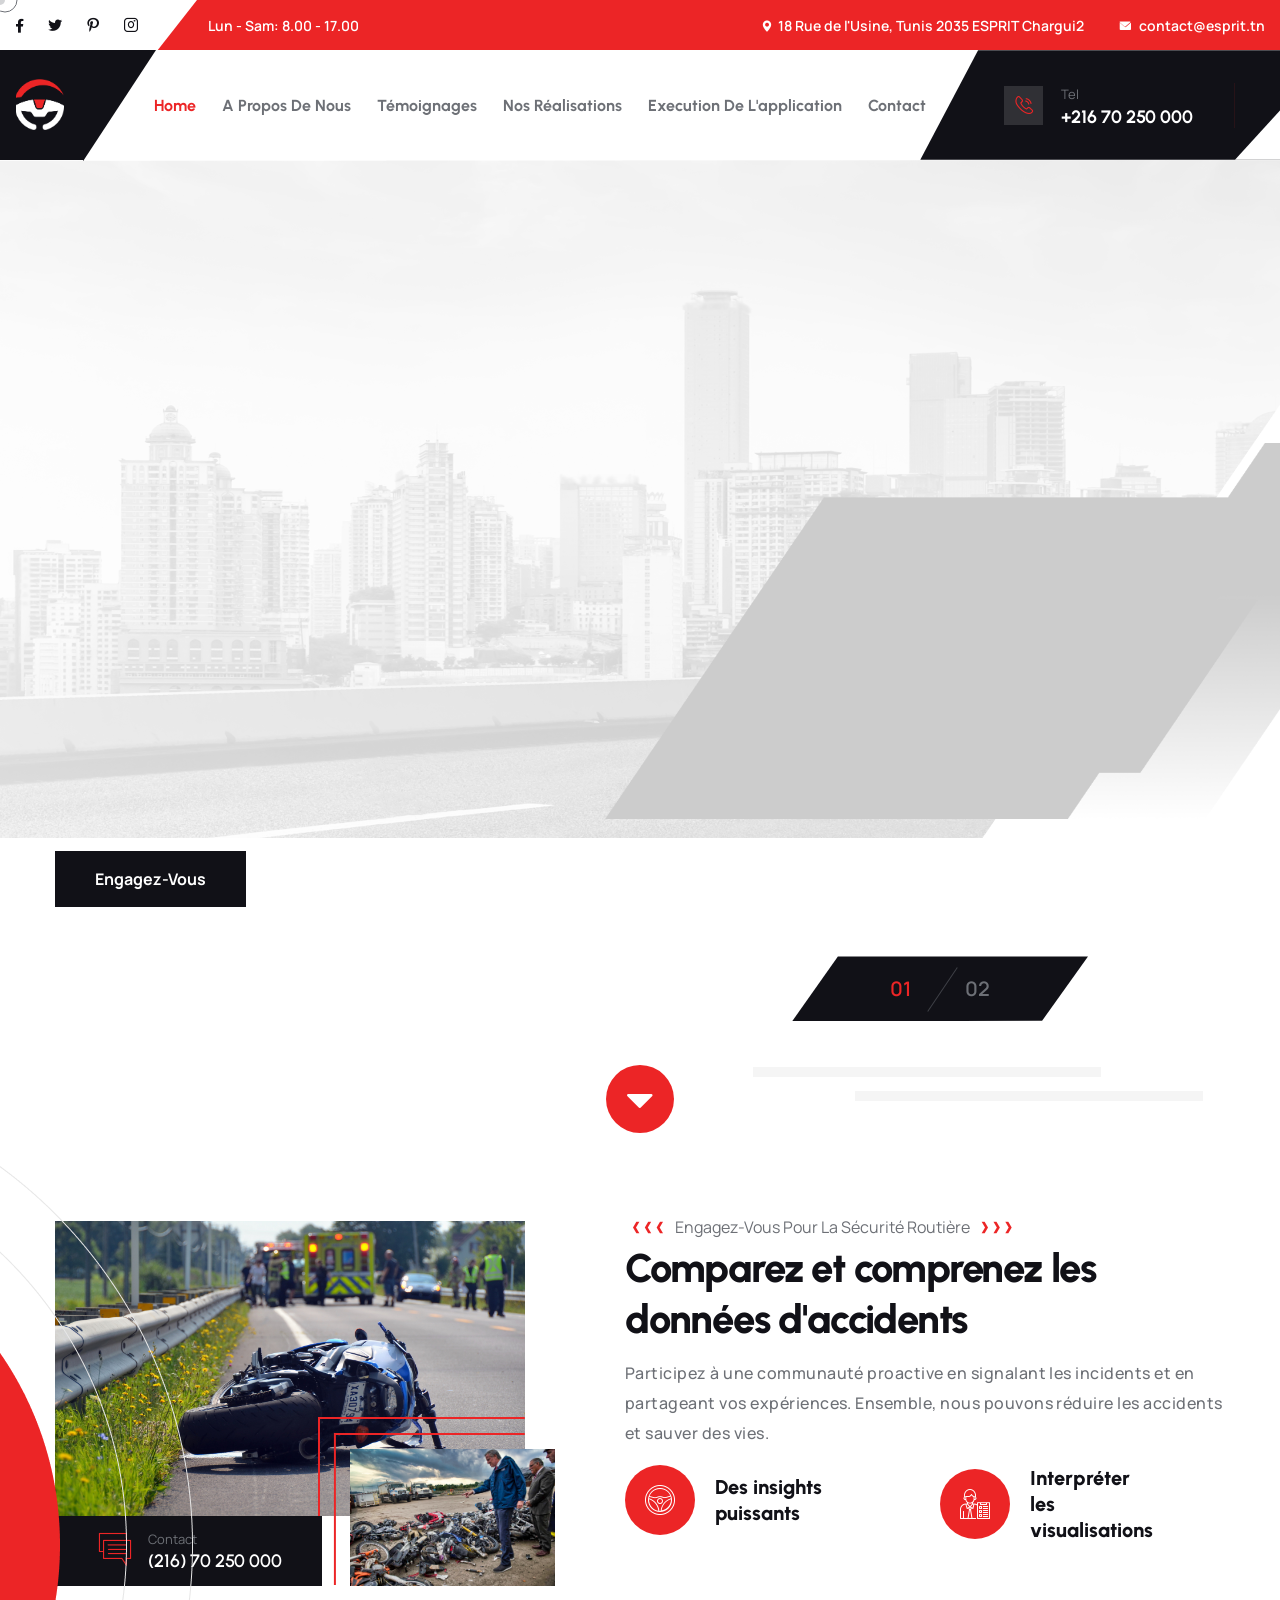
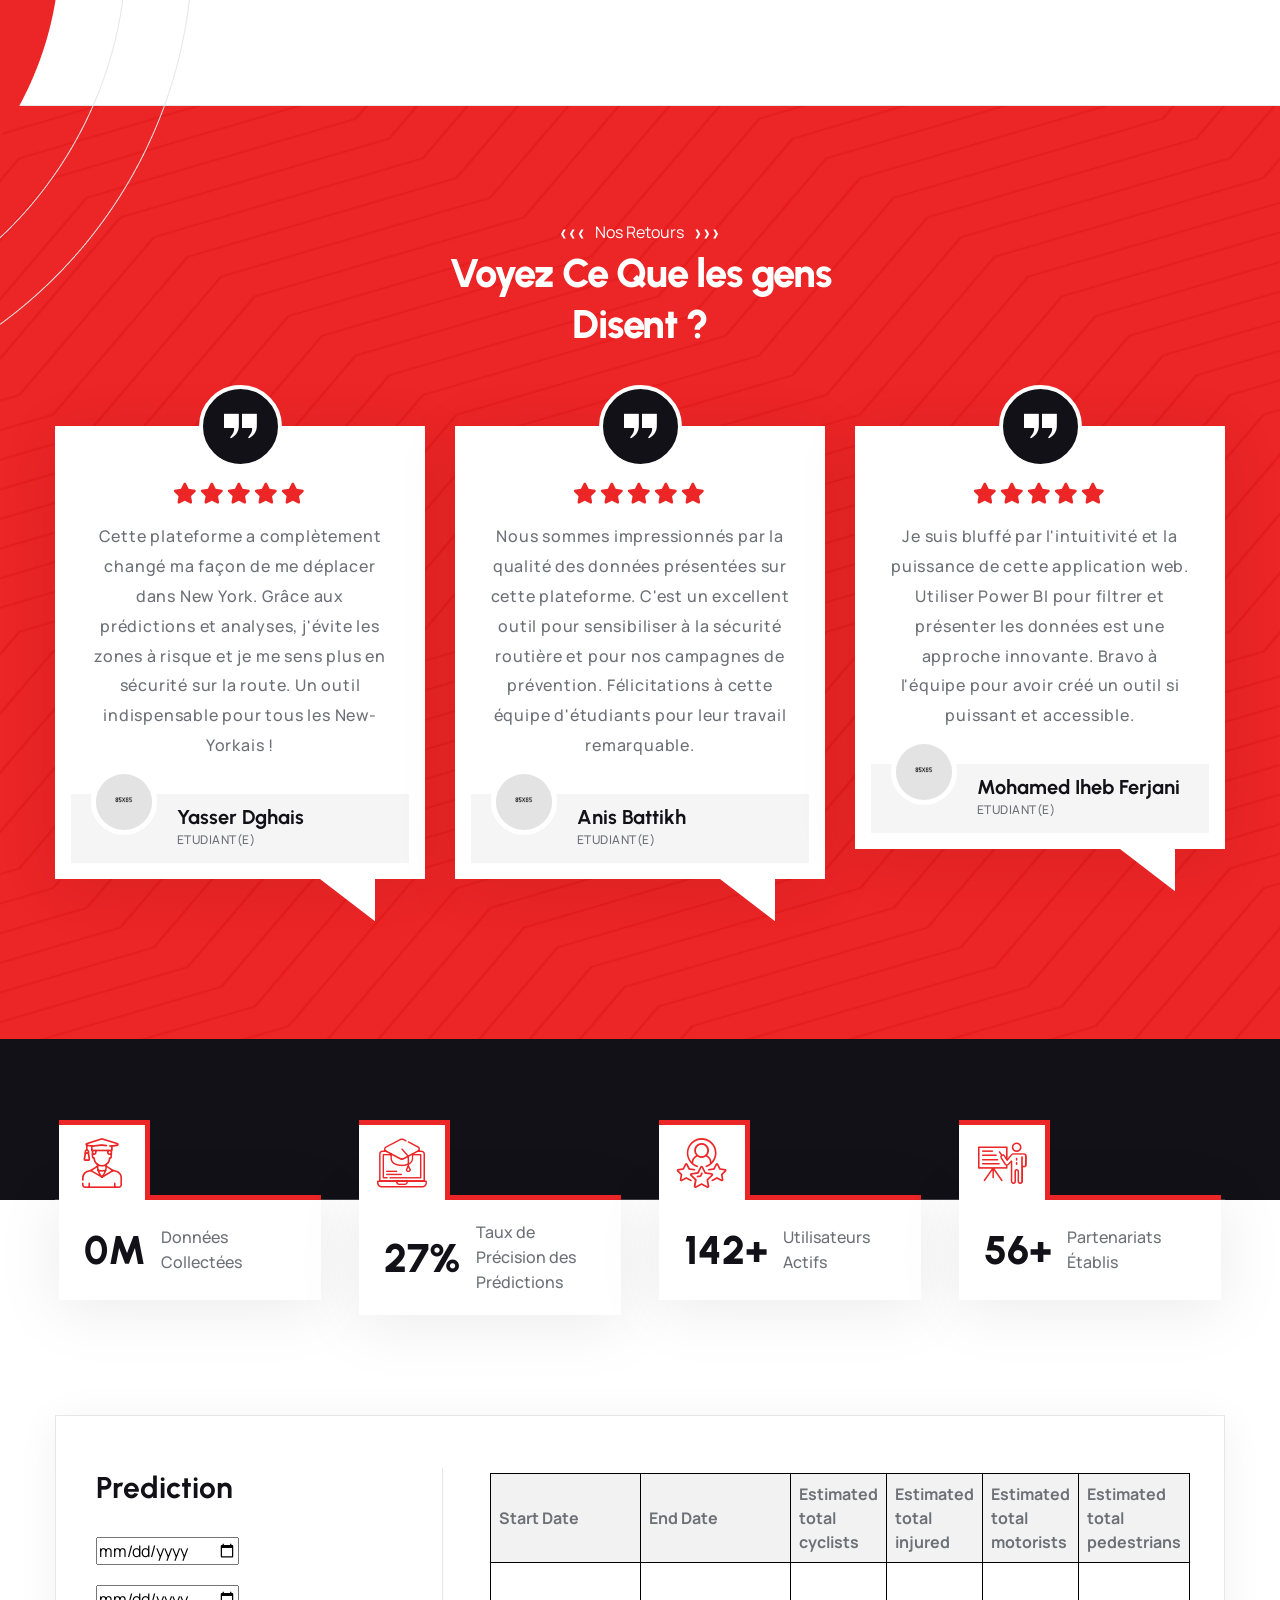
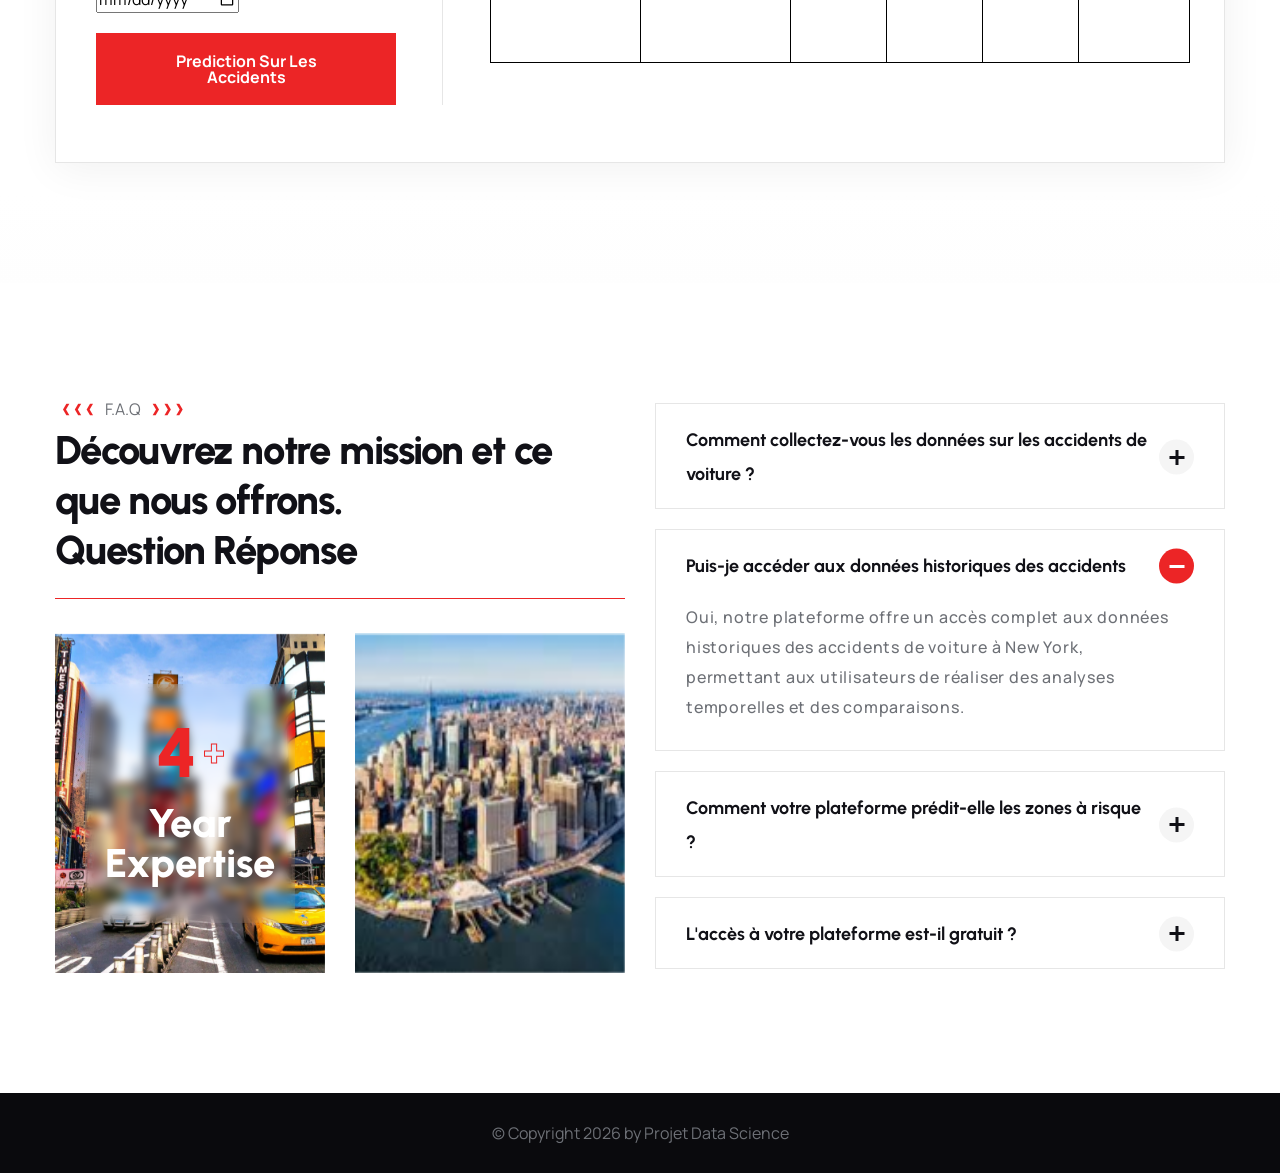
<file: index.html>
<!DOCTYPE html>
	<!-- language -->
	<html lang="zxx">

	<head>
		<style>
			table.predict {
				border-collapse: collapse;
				width: 100%;
			}
			
			th.predict, td.predict {
				border: 1px solid black;
				padding: 8px;
				text-align: left;
			}

			td.predict{
				height:100px;
				text-align:center;
			}
			
			th.predict {
				background-color: #f2f2f2;
			}

			th.date, td.date{
				min-width:150px
			}
		</style>
	    <!-- ========== Meta Tags ========== -->
	    <meta charset="UTF-8">
	    <meta http-equiv="X-UA-Compatible" content="IE=edge">
	    <meta name="viewport" content="width=device-width, initial-scale=1.0">
	    <meta name="author" content="layerdrops">
	    <meta name="description" content="Drivschol is a modern and versatile driving HTML template. It is specially designed for driving school, car driving, driving classes, training center, online school, education system, online courses, traffic school and all other education school and online driving courses business and websites.">

	    <!-- ======== Page title ============ -->
	    <title>Projet</title>

	    <!-- ========== Favicon Icon ========== -->
	    <link rel="shortcut icon" href="assets/images/favicons/apple-touch-icon.png" type="image/x-icon">
	    <link rel="apple-touch-icon" sizes="180x180" href="assets/images/favicons/apple-touch-icon.png">
	    <link rel="icon" type="image/png" sizes="32x32" href="assets/images/favicons/favicon-32x32.png">
	    <link rel="icon" type="image/png" sizes="16x16" href="assets/images/favicons/favicon-16x16.png">
	    <link rel="manifest" href="assets/images/favicons/site.webmanifest">


	    <!-- ===========  All Font ================= -->
	    <link rel="preconnect" href="https://fonts.googleapis.com">
	    <link rel="preconnect" href="https://fonts.gstatic.com" crossorigin>
	    <link href="https://fonts.googleapis.com/css2?family=Manrope:wght@300;400;500;600;700;800&family=Urbanist:wght@200;300;400;500;600;700;800;900&display=swap" rel="stylesheet">

	    <!-- ===========  All Stylesheet ================= -->
	    <!--  Bootstrap css plugins -->
	    <link rel="stylesheet" href="assets/vendors/bootstrap/css/bootstrap.min.css">
	    <!--  bootstrap-select css plugins -->
	    <link rel="stylesheet" href="assets/vendors/bootstrap-select/bootstrap-select.min.css">
	    <!--  animate css plugins -->
	    <link rel="stylesheet" href="assets/vendors/animate/animate.min.css">
	    <!--  fontawesome css plugins -->
	    <link rel="stylesheet" href="assets/vendors/fontawesome/css/all.min.css">
	    <!--  jquery-ui css plugins -->
	    <link rel="stylesheet" href="assets/vendors/jquery-ui/jquery-ui.css">
	    <!--  jarallax css plugins -->
	    <link rel="stylesheet" href="assets/vendors/jarallax/jarallax.css">
	    <!--  magnific-popup css plugins -->
	    <link rel="stylesheet" href="assets/vendors/jquery-magnific-popup/jquery.magnific-popup.css">
	    <!--  nouislider css plugins -->
	    <link rel="stylesheet" href="assets/vendors/nouislider/nouislider.min.css">
	    <!--  nouislider css plugins -->
	    <link rel="stylesheet" href="assets/vendors/nouislider/nouislider.pips.css">
	    <link rel="stylesheet" href="assets/vendors/tiny-slider/tiny-slider.css">
	    <!--  nouislider css plugins -->
	    <link rel="stylesheet" href="assets/vendors/drivschol-icons/style.css">
	    <!--  nouislider css plugins -->
	    <link rel="stylesheet" href="assets/vendors/owl-carousel/css/owl.carousel.min.css">
	    <link rel="stylesheet" href="assets/vendors/owl-carousel/css/owl.theme.default.min.css">

	    <!-- template styles -->
	    <link rel="stylesheet" href="assets/css/drivschol.css">
	</head>

	<body class="custom-cursor">

	    <!-- Custom Cursor -->
	    <div class="custom-cursor__cursor"></div>
	    <div class="custom-cursor__cursor-two"></div>

	    <!-- Preloader Start-->
	    <div class="preloader">
	        <div class="preloader__image" style="background-image: url(assets/images/loader.png);"></div>
	    </div>
	    <!-- Preloader End-->

	    <div class="page-wrapper">


	        <!-- Topbar Start-->
	        <div class="topbar-one">
	            <div class="container-fluid">
	                <div class="topbar-one__inner">
	                    <div class="topbar-one__left">
	                        <div class="topbar-one__social">
	                            <!-- social link-->
	                            <a href="https://facebook.com"><i class="fab fa-facebook-f" aria-hidden="true"></i></a>
	                            <a href="https://twitter.com"><i class="icon-twitter" aria-hidden="true"></i></a>
	                            <a href="https://pinterest.com"><i class="icon-pinterest" aria-hidden="true"></i></a>
	                            <a href="https://instagram.com"><i class="icon-Instagram" aria-hidden="true"></i></a>
	                        </div>
	                        <p class="topbar-one__text">Lun - Sam: 8.00 - 17.00</p>
	                    </div>
	                    <ul class="topbar-one__right">
	                        <li class="topbar-one__right-text"><i class="icon-map-pin" aria-hidden="true"></i><a href="https://www.google.com/maps">18 Rue de l'Usine, Tunis 2035 ESPRIT Chargui2 </a></li>
	                        <li class="topbar-one__right-text"><i class="icon-envelope" aria-hidden="true"></i><a href="mailto: contact@esprit.tn">  contact@esprit.tn</a></li>
	                    </ul>
	                </div>
	            </div>
	        </div>
	        <!-- Topbar Start-->

	        <!-- Header Start-->
	        <header class="main-header sticky-header sticky-header--normal">
	            <div class="container-fluid">
	                <div class="main-header__inner">
	                    <div class="main-header__logo">
	                        <a href="index.html">
	                            <img src="assets/images/logo2.png" alt="Drivschol HTML" width="49">
	                        </a>
	                    </div><!-- /.main-header__logo -->
	                    <nav class="main-header__nav main-menu">
	                        <ul class="main-menu__list">

	                            <li class="dropdown megamenu">
	                                <a href="index.html">Home</a>
	                                
	                            </li>
	                            <li> <a href="#about">A propos de nous</a> </li>
								<li> <a href="#testimonials">Témoignages</a> </li>
								<li> <a href="#realisations">Nos réalisations</a> </li>
								<li> <a href="#app">Execution de l'application</a> </li>
							
							<li>
								<a href="contact.html">Contact</a>
							</li>

	                            
	                            
	                          
	                           
	                        </ul>
	                    </nav><!-- /.main-header__nav -->
	                    <div class="main-header__right">
	                        <div class="info-item">
	                            <a href="tel:+8801775-338747" class="info-item__btn d-flex align-items-center">
	                                <div class="icon">
	                                    <i class="icon-Call"></i>
	                                </div>
	                                <div class="content">
	                                    <span class="content__text">Tel</span>
	                                    <h6 class="content__call">+216 70 250 000</h6>
	                                </div>
	                            </a>
	                        </div>
	                        
	                        
	                    </div><!-- /.main-header__right -->
	                    <div class="mobile-nav__btn mobile-nav__toggler">
	                        <span></span>
	                        <span></span>
	                        <span></span>
	                    </div><!-- /.mobile-nav__toggler -->
	                </div><!-- /.main-header__inner -->
	            </div><!-- /.container-fluid -->
	        </header><!-- /.main-header -->
	        <!-- Header End-->


	        <section class="main-slider-one">
	            <div class="main-slider-one__carousel drivschol-owl__carousel owl-carousel" data-owl-options='{
			"loop": true,
			"animateOut": "fadeOut",
			"animateIn": "fadeInRightBig",
			"items": 1,
			"autoplay": true,
			"autoplayTimeout": 7000,
			"smartSpeed": 1000,
			"nav": false,
			"navText": ["<span class=\"icon-left-arrow\"></span>","<span class=\"icon-right-arrow\"></span>"],
			"dots": true,
			"dotsData": true,
			"margin": 0
			}'>
	                <div class="item" data-dot="<button>01</button>">
	                    <div class="main-slider-one__item">
	                        <div class="main-slider-one__bg" style="background-image: url(assets/images/backgrounds/slider-1-1.png);"></div>
	                        <div class="main-slider-one__shape-one">
	                            <img src="assets/images/backgrounds/slider-1-shape-1.png" alt="drivschol">
	                        </div>
	                        <div class="main-slider-one__shape-two">
	                            <img src="assets/images/backgrounds/slider-1-shape-2.png" alt="drivschol">
	                        </div>
	                        <div class="main-slider-one__shape-border">
	                            <span class="main-slider-one__shape-border__one"></span>
	                            <span class="main-slider-one__shape-border__two"></span>
	                        </div>
	                        <div class="container">
	                            <div class="main-slider-one__content">
	                                <iframe title="crash" width="100%" height="541.25" src="https://app.powerbi.com/reportEmbed?reportId=4bdb5287-fd41-4c60-b586-7602a9cc52ad&autoAuth=true&ctid=4a78f2c0-297f-426d-b09f-5986924d38e7" frameborder="0" allowFullScreen="true"></iframe>
	                                <div class="main-slider-one__btn">
	                                    <a href="#app" class="drivschol-btn drivschol-btn--base"><span>Engagez-vous</span></a>
	                                </div><!-- slider-btn -->
	                            </div>
	                        </div>
	                        <div class="main-slider-one__layer">
	                            <img src="assets/images/backgrounds/slider-1-layer-1.png" alt="drivschol">
	                        </div>
	                    </div>
	                </div>
	                <div class="item" data-dot="<button>02</button>">
	                    <div class="main-slider-one__item">
	                        <div class="main-slider-one__bg" style="background-image: url(assets/images/backgrounds/slider-1-1.png);"></div>
	                        <div class="main-slider-one__shape-one">
	                            <img src="assets/images/backgrounds/slider-1-shape-1.png" alt="drivschol">
	                        </div>
	                        <div class="main-slider-one__shape-two">
	                            <img src="assets/images/backgrounds/slider-1-shape-2.png" alt="drivschol">
	                        </div>
	                        <div class="main-slider-one__shape-border">
	                            <span class="main-slider-one__shape-border__one"></span>
	                            <span class="main-slider-one__shape-border__two"></span>
	                        </div>
	                        <div class="container">
	                            <div class="main-slider-one__content">
	                                <h2 class="main-slider-one__title">
	                                    <span class="main-slider-one__title__anim">Votre outil</span>
	                                    <span class="main-slider-one__title__anim">de prédiction</span>
	                                    <span class="main-slider-one__title__anim">d'accidents</span>
	                                    <span class="main-slider-one__title__image"><img src="assets/images/backgrounds/slider-1-shape-3.png" alt="drivschol"></span>
	                                </h2><!-- slider-title -->
	                                <div class="main-slider-one__btn">
	                                    <a href="#app" class="drivschol-btn drivschol-btn--base"><span>Commencez</span></a>
	                                </div><!-- slider-btn -->
	                            </div>
	                        </div>
	                        <div class="main-slider-one__layer">
	                            <img src="assets/images/backgrounds/slider-1-layer-2.png" alt="drivschol">
	                        </div>
	                    </div>
	                </div>
	                
	            </div>
	            <a href="#services" class="main-slider-one__trigger"><span class="icon-video"></span></a>
	        </section><!-- ./main-slider-one -->

	        <section class="about-one">
	            <div class="container">
	                <div class="row">
	                    <div class="col-lg-5">
	                        <div class="about-one__item">
	                            <div class="about-one__item__left">
	                                <div class="about-one__item__left__img  wow fadeInUp" data-wow-delay="500ms">
	                                    <img src="assets/images/accident.jpg" alt>
	                                    
	                                    <div class="about-one__item__left__img__sub_img">
	                                        <img src="assets/images/accident2.jpg" alt>
	                                        <svg viewBox="0 0 208 169" fill="none" xmlns="http://www.w3.org/2000/svg">
	                                            <path d="M1 169V1H208" stroke="#EC2526" stroke-width="2" />
	                                            <path d="M17 169V17H208" stroke="#EC2526" stroke-width="2" />
	                                        </svg>
	                                    </div>
	                                </div>

	                                <div class="about-one__item__left__contact wow fadeInLeft" data-wow-delay="500ms">
	                                    <a class="about-one__item__left__contact__link" href="tel:303-555-0105">
	                                        <div class="about-one__item__left__contact__link__icon">
	                                            <i class="icon-chat2"></i>
	                                        </div>
	                                        <div class="about-one__item__left__contact__link__call">
	                                            <span class="about-one__item__left__contact__link__subtext">Contact</span>
	                                            <h6 class="about-one__item__left__contact__link__text">(216) 70 250 000</h6>
	                                        </div>
	                                    </a>
	                                </div>
	                            </div>
	                        </div>
	                    </div><!-- /.col-lg-6 -->
	                    <div id="about" class="col-lg-7 wow fadeInRight" data-wow-delay="300ms">
	                        <div class="about-one__item about-one__item__one">

	                            <div class="about-one__item__head">
	                                <div class="sec-title  text-start wow fadeInUp" data-wow-duration='300ms'>

	                                    <h6 class="sec-title__tagline">
	                                        <i class="icon-left-arrow sec-title__img"></i>
	                                        Engagez-vous pour la sécurité routière
	                                        <i class="icon-right-arrow sec-title__img"></i>
	                                    </h6><!-- /.sec-title__tagline -->

	                                    <h3 class="sec-title__title">Comparez et comprenez les données d'accidents</h3><!-- /.sec-title__title -->
	                                </div><!-- /.sec-title -->
	                                <p class="about-one__item__text  wow fadeInUp" data-wow-delay='500ms'>Participez à une communauté proactive en signalant les incidents et en partageant vos expériences. Ensemble, nous pouvons réduire les accidents et sauver des vies.</p><!-- /.about-one__item__text -->
	                            </div><!-- /.about-one__item__head -->


	                            <div class="about-one__item__elememt">
	                                <div class="row">
	                                    <div class="col-md-6">
	                                        <div class="about-one__item__elememt__single wow fadeInUp" data-wow-delay="500ms">
	                                            <div class="about-one__item__elememt__single__icon">
	                                                <div class="icon">
	                                                    <i class="icon-steering-wheel-1"></i>
	                                                </div>
	                                            </div>
	                                            <h3 class="about-one__item__elememt__single__text">Des insights puissants</h3>
	                                        </div>
	                                    </div>

	                                    <div class="col-md-6">
	                                        <div class="about-one__item__elememt__single wow fadeInUp" data-wow-delay="700ms">
	                                            <div class="about-one__item__elememt__single__icon">
	                                                <div class="icon">
	                                                    <i class="icon-Instructor"></i>
	                                                </div>
	                                            </div>
	                                            <h3 class="about-one__item__elememt__single__text">Interpréter les visualisations</h3>
	                                        </div>
	                                    </div>

	                                </div>
	                            </div>

	                            
	                        </div>
	                    </div><!-- /.col-lg-6 -->
	                </div><!-- /.row -->
	            </div><!-- /.container -->
	            <div class="about-one__element">
	                <img src="assets/images/shapes/about-cercle-1-5.png" alt>
	            </div>
	        </section><!-- /.about-one -->


			<section class="testimonials-one">
				<div class="testimonials-one__bg" style="background-image: url(assets/images/backgrounds/bg-ture.jpg);"></div>
				<div class="container" id="testimonials">
					<div class="sec-title2  text-center wow fadeInUp" data-wow-duration='300ms'>
	
						<h6 class="sec-title2__tagline">
							<img src="assets/images/shapes/shape_left2.svg" alt="Our Feedbacks" class="sec-title2__img">
							Nos Retours
							<img src="assets/images/shapes/shape_right2.svg" alt="Our Feedbacks" class="sec-title2__img">
						</h6><!-- /.sec-title__tagline -->
	
						<h3 class="sec-title2__title">Voyez Ce Que les gens
							 <br> Disent ?</h3><!-- /.sec-title__title -->
					</div><!-- /.sec-title -->
					<div class="testimonials-one__carousel drivschol-owl__carousel drivschol-owl__carousel--with-shadow drivschol-owl__carousel--basic-nav owl-carousel" data-owl-options='{
				"items": 1,
				"margin": 30,
				"loop": true,
				"smartSpeed": 700,
				"nav": true,
				"navText": ["<span class=\"fa fa-angle-left\"></span>","<span class=\"fa fa-angle-right\"></span>"],
				"dots": false,
				"autoplay": true,
				"responsive": {
					"0": {
						"items": 1
					},
					"767": {
						"items": 1,
						"margin": 30
					},
					"992": {
						"items": 3,
						"margin": 30
					}
				}
			}'>
						<div class="item">
							<div class="testimonials-card wow fadeInUp" data-wow-duration='1500ms' data-wow-delay='000ms'>
								<div class="testimonials-card__inner">
									<div class="testimonials-card__top">
										<div class="testimonials-card__top__icon">
											<i class="icon-quite"></i>
										</div><!-- /.testimonials-card__image -->
										<div class="testimonials-card__top__rating">
											<i class="fa fa-star"></i>
											<i class="fa fa-star"></i>
											<i class="fa fa-star"></i>
											<i class="fa fa-star"></i>
											<i class="fa fa-star"></i>
										</div><!-- /.testimonials-card__rating -->
										<p class="testimonials-card__top__designation">Cette plateforme a complètement changé ma façon de me déplacer dans New York. Grâce aux prédictions et analyses, j'évite les zones à risque et je me sens plus en sécurité sur la route. Un outil indispensable pour tous les New-Yorkais !</p><!-- /.testimonials-card__designation -->
									</div><!-- /.testimonials-card__top -->
									<div class="testimonials-card__author">
										<div class="testimonials-card__author__image">
											<img src="assets/images/resources/testi-1-3.jpg" alt="Savnah Nuyen">
										</div><!-- /.testimonials-card__author__image -->
										<div class="testimonials-card__author__content">
											<h5 class="testimonials-card__author__name"><a href="team.html">Yasser Dghais</a></h5><!-- /.testimonials-card__author__name -->
											<span class="testimonials-card__author__degeneration">Etudiant(e)</span><!-- /.testimonials-card__author__name -->
										</div><!-- /.testimonials-card__author__content -->
									</div><!-- /.testimonials-card__author -->
								</div><!-- /.testimonials-card__inner -->
							</div><!-- /.testimonials-card -->
						</div><!-- /.item -->
						<div class="item">
							<div class="testimonials-card wow fadeInUp" data-wow-duration='1500ms' data-wow-delay='000ms'>
								<div class="testimonials-card__inner">
									<div class="testimonials-card__top">
										<div class="testimonials-card__top__icon">
											<i class="icon-quite"></i>
										</div><!-- /.testimonials-card__image -->
										<div class="testimonials-card__top__rating">
											<i class="fa fa-star"></i>
											<i class="fa fa-star"></i>
											<i class="fa fa-star"></i>
											<i class="fa fa-star"></i>
											<i class="fa fa-star"></i>
										</div><!-- /.testimonials-card__rating -->
										<p class="testimonials-card__top__designation">Nous sommes impressionnés par la qualité des données présentées sur cette plateforme. C'est un excellent outil pour sensibiliser à la sécurité routière et pour nos campagnes de prévention. Félicitations à cette équipe d'étudiants pour leur travail remarquable.</p><!-- /.testimonials-card__designation -->
									</div><!-- /.testimonials-card__top -->
									<div class="testimonials-card__author">
										<div class="testimonials-card__author__image">
											<img src="assets/images/resources/testi-1-2.jpg" alt="Kathryn Murphy">
										</div><!-- /.testimonials-card__author__image -->
										<div class="testimonials-card__author__content">
											<h5 class="testimonials-card__author__name"><a href="team.html">Anis Battikh</a></h5><!-- /.testimonials-card__author__name -->
											<span class="testimonials-card__author__degeneration">Etudiant(e)</span><!-- /.testimonials-card__author__name -->
										</div><!-- /.testimonials-card__author__content -->
									</div><!-- /.testimonials-card__author -->
								</div><!-- /.testimonials-card__inner -->
							</div><!-- /.testimonials-card -->
						</div><!-- /.item -->
						<div class="item">
							<div class="testimonials-card wow fadeInUp" data-wow-duration='1500ms' data-wow-delay='000ms'>
								<div class="testimonials-card__inner">
									<div class="testimonials-card__top">
										<div class="testimonials-card__top__icon">
											<i class="icon-quite"></i>
										</div><!-- /.testimonials-card__image -->
										<div class="testimonials-card__top__rating">
											<i class="fa fa-star"></i>
											<i class="fa fa-star"></i>
											<i class="fa fa-star"></i>
											<i class="fa fa-star"></i>
											<i class="fa fa-star"></i>
										</div><!-- /.testimonials-card__rating -->
										<p class="testimonials-card__top__designation">Je suis bluffé par l'intuitivité et la puissance de cette application web. Utiliser Power BI pour filtrer et présenter les données est une approche innovante. Bravo à l'équipe pour avoir créé un outil si puissant et accessible.</p><!-- /.testimonials-card__designation -->
									</div><!-- /.testimonials-card__top -->
									<div class="testimonials-card__author">
										<div class="testimonials-card__author__image">
											<img src="assets/images/resources/testi-1-1.jpg" alt="Theresa Webb">
										</div><!-- /.testimonials-card__author__image -->
										<div class="testimonials-card__author__content">
											<h5 class="testimonials-card__author__name"><a href="team.html">Mohamed Iheb Ferjani</a></h5><!-- /.testimonials-card__author__name -->
											<span class="testimonials-card__author__degeneration">Etudiant(e)</span><!-- /.testimonials-card__author__name -->
										</div><!-- /.testimonials-card__author__content -->
									</div><!-- /.testimonials-card__author -->
								</div><!-- /.testimonials-card__inner -->
							</div><!-- /.testimonials-card -->
						</div><!-- /.item -->
						<div class="item">
							<div class="testimonials-card wow fadeInUp" data-wow-duration='1500ms' data-wow-delay='000ms'>
								<div class="testimonials-card__inner">
									<div class="testimonials-card__top">
										<div class="testimonials-card__top__icon">
											<i class="icon-quite"></i>
										</div><!-- /.testimonials-card__image -->
										<div class="testimonials-card__top__rating">
											<i class="fa fa-star"></i>
											<i class="fa fa-star"></i>
											<i class="fa fa-star"></i>
											<i class="fa fa-star"></i>
											<i class="fa fa-star"></i>
										</div><!-- /.testimonials-card__rating -->
										<p class="testimonials-card__top__designation">Savoir que je peux consulter les zones les plus sûres pour conduire mes enfants à l'école me donne une tranquillité d'esprit incroyable. Cette plateforme n'est pas juste un projet d'étudiants; c'est une contribution significative à la communauté.</p><!-- /.testimonials-card__designation -->
									</div><!-- /.testimonials-card__top -->
									<div class="testimonials-card__author">
										<div class="testimonials-card__author__image">
											<img src="assets/images/resources/testi-1-3.jpg" alt="Savnah Nuyen">
										</div><!-- /.testimonials-card__author__image -->
										<div class="testimonials-card__author__content">
											<h5 class="testimonials-card__author__name"><a href="team.html">Wiem Rekik</a></h5><!-- /.testimonials-card__author__name -->
											<span class="testimonials-card__author__degeneration">Etudiant(e)</span><!-- /.testimonials-card__author__name -->
										</div><!-- /.testimonials-card__author__content -->
									</div><!-- /.testimonials-card__author -->
								</div><!-- /.testimonials-card__inner -->
							</div><!-- /.testimonials-card -->
						</div><!-- /.item -->
						
						<div class="item">
							<div class="testimonials-card wow fadeInUp" data-wow-duration='1500ms' data-wow-delay='000ms'>
								<div class="testimonials-card__inner">
									<div class="testimonials-card__top">
										<div class="testimonials-card__top__icon">
											<i class="icon-quite"></i>
										</div><!-- /.testimonials-card__image -->
										<div class="testimonials-card__top__rating">
											<i class="fa fa-star"></i>
											<i class="fa fa-star"></i>
											<i class="fa fa-star"></i>
											<i class="fa fa-star"></i>
											<i class="fa fa-star"></i>
										</div><!-- /.testimonials-card__rating -->
										<p class="testimonials-card__top__designation">Les visualisations et les filtres personnalisés offrent une perspective unique sur les dynamiques des accidents de voiture à New York. </p><!-- /.testimonials-card__designation -->
									</div><!-- /.testimonials-card__top -->
									<div class="testimonials-card__author">
										<div class="testimonials-card__author__image">
											<img src="assets/images/resources/testi-1-1.jpg" alt="Theresa Webb">
										</div><!-- /.testimonials-card__author__image -->
										<div class="testimonials-card__author__content">
											<h5 class="testimonials-card__author__name"><a href="team.html">Nouha Achour</a></h5><!-- /.testimonials-card__author__name -->
											<span class="testimonials-card__author__degeneration">Etudiant(e)</span><!-- /.testimonials-card__author__name -->
										</div><!-- /.testimonials-card__author__content -->
									</div><!-- /.testimonials-card__author -->
								</div><!-- /.testimonials-card__inner -->
							</div><!-- /.testimonials-card -->
						</div><!-- /.item -->
					</div><!-- /.testimonials-one__carousel -->
	
				</div><!-- /.container -->
			</section><!-- /.testimonials-one -->







	        

	        <div class="cta-three">
	           
	            <div class="container">
	                <div class="row">
	                    <div class="col-12">
	                        <div class="client-carousel ">
	                            <div class="container">
	                                
	                            </div><!-- /.container -->
	                        </div><!-- /.client-carousel -->
	                    </div><!-- /.col-12 -->
	                </div><!-- /.row -->
	                

	            </div><!-- /.container -->
	        </div><!-- /.cta-three -->

	        <section class="testimonials-two">
	            <div class="funfact" id="realisations">
	                <div class="container">
	                    <div class="row">
	                        <div class="col-lg-3 col-md-6 col-sm-6">
	                            <div class="funfact__item count-box  wow fadeInUp" data-wow-delay='500ms'>
	                                <div class="funfact__item__icon">
	                                    <i class="funfact__item__icon__item icon-Student"></i>
	                                </div><!-- /.funfact__item__icon -->
	                                <div class="funfact__item__content">
	                                    <h3 class="funfact__item__content__number funfact-one__count">
	                                        <span class="count-text" data-stop="1.2" data-speed="1500"></span>
	                                        <span>M</span>
	                                    </h3><!-- /.funfact__item__content__number -->
	                                    <p class="funfact__item__content__text">
											Données  <br> Collectées</p><!-- /.funfact__item__content__text -->
	                                </div><!-- /.funfact__item__content -->
	                            </div><!-- /.funfact__item -->
	                        </div><!-- /.col-md-3 col-sm-6 -->

	                        <div class="col-lg-3 col-md-6 col-sm-6">
	                            <div class="funfact__item count-box  wow fadeInUp" data-wow-delay='700ms'>
	                                <div class="funfact__item__icon">
	                                    <i class="funfact__item__icon__item icon-online-learning"></i>
	                                </div><!-- /.funfact__item__icon -->
	                                <div class="funfact__item__content">
	                                    <h3 class="funfact__item__content__number funfact-one__count">
	                                        <span class="count-text" data-stop="95.4" data-speed="1500"></span>
	                                        <span>%</span>
	                                    </h3><!-- /.funfact__item__content__number -->
	                                    <p class="funfact__item__content__text">
											Taux de Précision des Prédictions</p><!-- /.funfact__item__content__text -->
	                                </div><!-- /.funfact__item__content -->
	                            </div><!-- /.funfact__item -->
	                        </div><!-- /.col-md-3 col-sm-6 -->

	                        <div class="col-lg-3 col-md-6 col-sm-6">
	                            <div class="funfact__item count-box  wow fadeInUp" data-wow-delay='900ms'>
	                                <div class="funfact__item__icon">
	                                    <i class="funfact__item__icon__item icon-rating-1"></i>
	                                </div><!-- /.funfact__item__icon -->
	                                <div class="funfact__item__content">
	                                    <h3 class="funfact__item__content__number funfact-one__count">
	                                        <span class="count-text" data-stop="500" data-speed="1500"></span>
	                                        <span>+</span>
	                                    </h3><!-- /.funfact__item__content__number -->
	                                    <p class="funfact__item__content__text">Utilisateurs Actifs </p><!-- /.funfact__item__content__text -->
	                                </div><!-- /.funfact__item__content -->
	                            </div><!-- /.funfact__item -->
	                        </div><!-- /.col-md-3 col-sm-6 -->

	                        <div class="col-lg-3 col-md-6 col-sm-6">
	                            <div class="funfact__item count-box  wow fadeInUp" data-wow-delay='1100ms'>
	                                <div class="funfact__item__icon">
	                                    <i class="funfact__item__icon__item icon-instructor-1"></i>
	                                </div><!-- /.funfact__item__icon -->
	                                <div class="funfact__item__content">
	                                    <h3 class="funfact__item__content__number funfact-one__count">
	                                        <span class="count-text" data-stop="200" data-speed="1500"></span>
	                                        <span>+</span>
	                                    </h3><!-- /.funfact__item__content__number -->
	                                    <p class="funfact__item__content__text">Partenariats Établis</p><!-- /.funfact__item__content__text -->
	                                </div><!-- /.funfact__item__content -->
	                            </div><!-- /.funfact__item -->
	                        </div><!-- /.col-md-3 col-sm-6 -->

	                    </div><!-- /.row -->
	                </div><!-- /.container -->
	            </div><!-- /.funfact -->


				<section class="login-page">
					<div class="container" id="app">
						<div class="login-page__inner">
							<div class="row gutter-x-94">
								<div class="col-lg-4 wow fadeInUp animated" data-wow-delay="300ms">
									<div class="login-page__wrap">
										<h3 class="login-page__wrap__title">Prediction</h3>
										<!-- Update action and method -->
										<div class="login-page__form" >
											<div class="login-page__form-input-box">
												<!-- Add name attribute -->
												<input type="date" name="date1" id="date1" placeholder="First Date">
											</div>
											<div class="login-page__form-input-box">
												<!-- Add name attribute -->
												<input type="date" name="date2" id="date2" placeholder="Second Date">
											</div>
											<!-- Rest of the form remains unchanged -->
											<div class="login-page__form-btn-box">
												<!-- Add name attribute to button -->
												<button class="drivschol-btn drivschol-btn--base2" onclick="predict()"><span>Prediction sur les accidents</span></button>
											</div>
										</div>
										<div class="form__border"></div>
									</div><!-- login-form -->
								</div>
				
								<div class="col-lg-8 wow fadeInUp animated" data-wow-delay="300ms">
									<table border="1" class="predict">
										<tr>
											<th class="predict date">
												Start Date
											</th>
												<th class="predict date">
													End Date
												</th>
													<th class="predict">
														Estimated total cyclists
													</th>
														<th class="predict">
															Estimated total injured
														</th>
															<th class="predict">
																Estimated total motorists
															</th>
																<th class="predict">
																	Estimated total pedestrians
																</th>
										</tr>

										<tr>
											<td class="predict date" >
												<span id="startdate"></span>
											</td>
												<td class="predict date">
													<span id="enddate"></span>
												</td>
													<td class="predict">
														<span id="estimatedtotalcyclists"></span>
													</td>
														<td class="predict">
															<span id="estimatedtotalinjured"></span>
														</td>
															<td class="predict">
																<span id="estimatedtotalmotorists"></span>
															</td>
																<td class="predict">
																	<span id="estimatedtotalpedestrians"></span>
																</td>
										</tr>
									</table>
								</div>
				
								
							</div>
						</div>
					</div>
				</section>
				<!-- Login End -->
				





	        <section class="experience-one">
	            <div class="container">
	                <div class="row">
	                    <div class="col-lg-6">
	                        <div class="experience-one__left">
	                            <div class="sec-title  text-start wow fadeInUp" data-wow-duration='300ms'>

	                                <h6 class="sec-title__tagline">
	                                    <i class="icon-left-arrow sec-title__img"></i>
	                                    F.A.Q
	                                    <i class="icon-right-arrow sec-title__img"></i>
	                                </h6><!-- /.sec-title__tagline -->

	                                <h3 class="sec-title__title">Découvrez notre mission et ce que nous offrons. <br> Question Réponse</h3><!-- /.sec-title__title -->
	                            </div><!-- /.sec-title -->
	                            <div class="experience-one__left__content  count-box">
	                                <div class="row">
	                                    <div class="col-sm-6">
	                                        <div class="experience-one__left__content__item  wow fadeInUp" data-wow-delay='500ms' style="background-image: url(assets/images/newyork.jpg);">
	                                            <div class="funfact-one__content">
	                                                <h3 class="funfact-one__count">
	                                                    <span class="count-text" data-stop="40" data-speed="2500"></span>
	                                                    <span class="funfact-one__count__pluse">+</span>
	                                                </h3>
	                                                <span class="funfact-one__content__text">Year <br>
	                                                    Expertise</span>
	                                            </div><!-- /.funfact-one__content -->
	                                        </div><!-- /.experience-one__left__content__item -->
	                                    </div><!-- /.col-sm-6 -->
	                                    <div class="col-sm-6">
	                                        <div class="experience-one__left__content__item  wow fadeInUp" data-wow-delay='700ms' style="background-image: url(assets/images/newyork2.jpg);">
	                                            
	                                        </div><!-- /.experience-one__left__content__item -->
	                                    </div><!-- /.col-sm-6 -->
	                                </div><!-- /.row -->
	                            </div><!-- /.experience-one__left__content -->
	                        </div><!-- /.experience-one__left -->
	                    </div><!-- /.col-12 -->
	                    <div class="col-lg-6">
	                        <div class="faq-page__accordion drivschol-accrodion  wow fadeInUp" data-wow-delay='500ms' data-grp-name="drivschol-accrodion">
	                            <div class="accrodion">
	                                <div class="accrodion-title">
	                                    <h4 class="accrodion-title__text">Comment collectez-vous les données sur les accidents de voiture ?<span class="accrodion-title__icon"></span></h4>
	                                </div><!-- /.accordian-title -->
	                                <div class="accrodion-content">
	                                    <div class="inner">
	                                        <p class="accrodion-content__text">Nous recueillons les données à partir de sources officielles et fiables, puis nous utilisons des scripts avancés pour nettoyer et filtrer ces informations, garantissant ainsi leur précision et leur pertinence.</p>
	                                    </div><!-- /.accordian-content -->
	                                </div>
	                            </div><!-- /.accordian-item -->

	                            <div class="accrodion active">
	                                <div class="accrodion-title">
	                                    <h4 class="accrodion-title__text">Puis-je accéder aux données historiques des accidents <span class="accrodion-title__icon"></span><!-- /.accrodion-title__icon --></h4>
	                                </div><!-- /.accordian-title -->
	                                <div class="accrodion-content">
	                                    <div class="inner">
	                                        <p class="accrodion-content__text">Oui, notre plateforme offre un accès complet aux données historiques des accidents de voiture à New York, permettant aux utilisateurs de réaliser des analyses temporelles et des comparaisons.</p>
	                                    </div><!-- /.accordian-content -->
	                                </div>
	                            </div><!-- /.accordian-item -->

	                            <div class="accrodion">
	                                <div class="accrodion-title">
	                                    <h4 class="accrodion-title__text">Comment votre plateforme prédit-elle les zones à risque ?<span class="accrodion-title__icon"></span><!-- /.accrodion-title__icon --></h4>
	                                </div><!-- /.accordian-title -->
	                                <div class="accrodion-content">
	                                    <div class="inner">
	                                        <p class="accrodion-content__text">Nous utilisons des algorithmes de machine learning pour analyser les données historiques et identifier les tendances. Ces modèles nous permettent de prédire les zones à haut risque avec une grande précision.</p>
	                                    </div><!-- /.accordian-content -->
	                                </div>
	                            </div><!-- /.accordian-item -->

	                            <div class="accrodion">
	                                <div class="accrodion-title">
	                                    <h4 class="accrodion-title__text">L'accès à votre plateforme est-il gratuit ?<span class="accrodion-title__icon"></span><!-- /.accrodion-title__icon --></h4>
	                                </div><!-- /.accordian-title -->
	                                <div class="accrodion-content">
	                                    <div class="inner">
	                                        <p class="accrodion-content__text">Oui, notre objectif est de rendre les données sur les accidents de voiture accessibles à tous. La plateforme est donc entièrement gratuite pour les utilisateurs.</p>
	                                    </div><!-- /.accordian-content -->
	                                </div>
	                            </div><!-- /.accordian-item -->

	                        </div>
	                    </div><!-- /.col-lg-6 -->
	                </div><!-- /.row -->
	            </div><!-- /.container -->
	        </section><!-- /.experience-one -->

	       

	        

	        

	        <footer class="main-footer background-black-2">

	            


	            <div class="main-footer__bottom">
	                <div class="container">
	                    <div class="main-footer__bottom__inner">
	                        <p class="main-footer__copyright"> &copy; Copyright <span class="dynamic-year"></span> by Projet Data Science</p>
	                    </div><!-- /.main-footer__inner -->
	                </div><!-- /.container -->
	            </div><!-- /.main-footer__bottom -->

	        </footer><!-- /.main-footer -->

	    </div><!-- /.page-wrapper -->



	    <div class="mobile-nav__wrapper">
	        <div class="mobile-nav__overlay mobile-nav__toggler"></div>
	        <!-- /.mobile-nav__overlay -->
	        <div class="mobile-nav__content">
	            <span class="mobile-nav__close mobile-nav__toggler"><i class="fa fa-times"></i></span>

	            <div class="logo-box">
	                <a href="index.html" aria-label="logo image"><img src="assets/images/logo-light.png" width="155" alt="logo drivschol"></a>
	            </div>
	            <!-- /.logo-box -->
	            <div class="mobile-nav__container"></div>
	            <!-- /.mobile-nav__container -->

	            <ul class="mobile-nav__contact list-unstyled">
	                <li>
	                    <i class="fa fa-envelope"></i>
	                    <a href="mailto:needhelp@drivschol.com">needhelp@drivschol.com</a>
	                </li>
	                <li>
	                    <i class="fa fa-phone-alt"></i>
	                    <a href="tel:666-888-0000">666 888 0000</a>
	                </li>
	            </ul><!-- /.mobile-nav__contact -->
	            <div class="mobile-nav__social">
	                <!-- social link-->
	                <a href="https://facebook.com"><i class="fab fa-facebook-f" aria-hidden="true"></i></a>
	                <a href="https://twitter.com"><i class="icon-twitter" aria-hidden="true"></i></a>
	                <a href="https://pinterest.com"><i class="icon-pinterest" aria-hidden="true"></i></a>
	                <a href="https://instagram.com"><i class="icon-Instagram" aria-hidden="true"></i></a>
	            </div><!-- /.mobile-nav__social -->
	        </div>
	        <!-- /.mobile-nav__content -->
	    </div>
	    <!-- /.mobile-nav__wrapper -->
	    <div class="search-popup">
	        <div class="search-popup__overlay search-toggler"></div>
	        <!-- /.search-popup__overlay -->
	        <div class="search-popup__content">
	            <form role="search" method="get" class="search-popup__form" action="#">
	                <input type="text" id="search" placeholder="Search Here...">
	                <button type="submit" aria-label="search submit" class="drivschol-btn drivschol-btn--base2">
	                    <span><i class="icon-search"></i></span>
	                </button>
	            </form>
	        </div>
	        <!-- /.search-popup__content -->
	    </div>
	    <!-- /.search-popup -->

	    <a href="#" data-target="html" class="scroll-to-target scroll-to-top">
	        <span class="scroll-to-top__text">back top</span>
	        <span class="scroll-to-top__wrapper"><span class="scroll-to-top__inner"></span></span>
	    </a>



	    <!--  ALl JS Plugins =====================
        ====================================== -->
	    <!--  jquery-3.7.0 js plugins -->
	    <script src="assets/vendors/jquery/jquery-3.7.0.min.js"></script>
	    <!--  Bootstrap js plugins -->
	    <script src="assets/vendors/bootstrap/js/bootstrap.bundle.min.js"></script>
	    <script src="assets/vendors/bootstrap-select/bootstrap-select.min.js"></script>
	    <!--  jarallax js plugins -->
	    <script src="assets/vendors/jarallax/jarallax.min.js"></script>
	    <!--  jquery-ui js plugins -->
	    <script src="assets/vendors/jquery-ui/jquery-ui.js"></script>
	    <!--  jquery-ajaxchimp js plugins -->
	    <script src="assets/vendors/jquery-ajaxchimp/jquery.ajaxchimp.min.js"></script>
	    <!--  jquery-appear js plugins -->
	    <script src="assets/vendors/jquery-appear/jquery.appear.min.js"></script>
	    <!-- jquery-circle-progress js plugins -->
	    <script src="assets/vendors/jquery-circle-progress/jquery.circle-progress.min.js"></script>
	    <!--  magnific-popup js plugins -->
	    <script src="assets/vendors/jquery-magnific-popup/jquery.magnific-popup.min.js"></script>
	    <!--  validate js plugins -->
	    <script src="assets/vendors/jquery-validate/jquery.validate.min.js"></script>
	    <!--  nouislider js plugins -->
	    <script src="assets/vendors/nouislider/nouislider.min.js"></script>
	    <!--  tiny-slider js plugins -->
	    <script src="assets/vendors/tiny-slider/tiny-slider.js"></script>
	    <!--  wnumb js plugins -->
	    <script src="assets/vendors/wnumb/wNumb.min.js"></script>
	    <!--  owl-carousel js plugins -->
	    <script src="assets/vendors/owl-carousel/js/owl.carousel.min.js"></script>
	    <!--  Bootstrap js plugins -->
	    <script src="assets/vendors/wow/wow.js"></script>
	    <!--  wow js plugins -->
	    <script src="assets/vendors/imagesloaded/imagesloaded.min.js"></script>
	    <!--  isotope js plugins -->
	    <script src="assets/vendors/isotope/isotope.js"></script>
	    <!--  countdown js plugins -->
	    <script src="assets/vendors/countdown/countdown.min.js"></script>
	    <!--  jquery-circleType js plugins -->
	    <script src="assets/vendors/jquery-circleType/jquery.circleType.js"></script>
	    <script src="assets/vendors/jquery-lettering/jquery.lettering.min.js"></script>

	    <!-- template js -->
	    <script src="assets/js/drivschol.js"></script>
		<script>
			function predict(){
				
				var date1 = document.getElementById("date1").value;
				var date2 = document.getElementById("date2").value;
				var url = "http://127.0.0.1:5000/estimate_injuries?start_date="+date1+"&end_date="+date2;
				fetch(url, {
					method: "GET",
					headers: {
					  "Content-Type": "application/json",
					},
				  })
					.then((response) => {
					  if (!response.ok) {
						throw new Error("Network response was not ok");
					  }
					  return response.json();
					})
					.then((data) => {
					  // Handle the response data
					  console.log(data);
					  document.getElementById("startdate").innerHTML = data.start_date;
					  document.getElementById("enddate").innerHTML = data.end_date;
					  document.getElementById("estimatedtotalcyclists").innerHTML = data.estimated_total_cyclists;
					  document.getElementById("estimatedtotalinjured").innerHTML = data.estimated_total_injured;
					  document.getElementById("estimatedtotalmotorists").innerHTML = data.estimated_total_motorists;
					  document.getElementById("estimatedtotalpedestrians").innerHTML = data.estimated_total_pedestrians;
					})
					.catch((error) => {
					  console.error(
						"There was a problem with the fetch operation:",
						error
					  );
					  alert("An error occurred while signing up.");
					});

				console.log(date1)
			}
		</script>
	</body>

	</html>
</file>
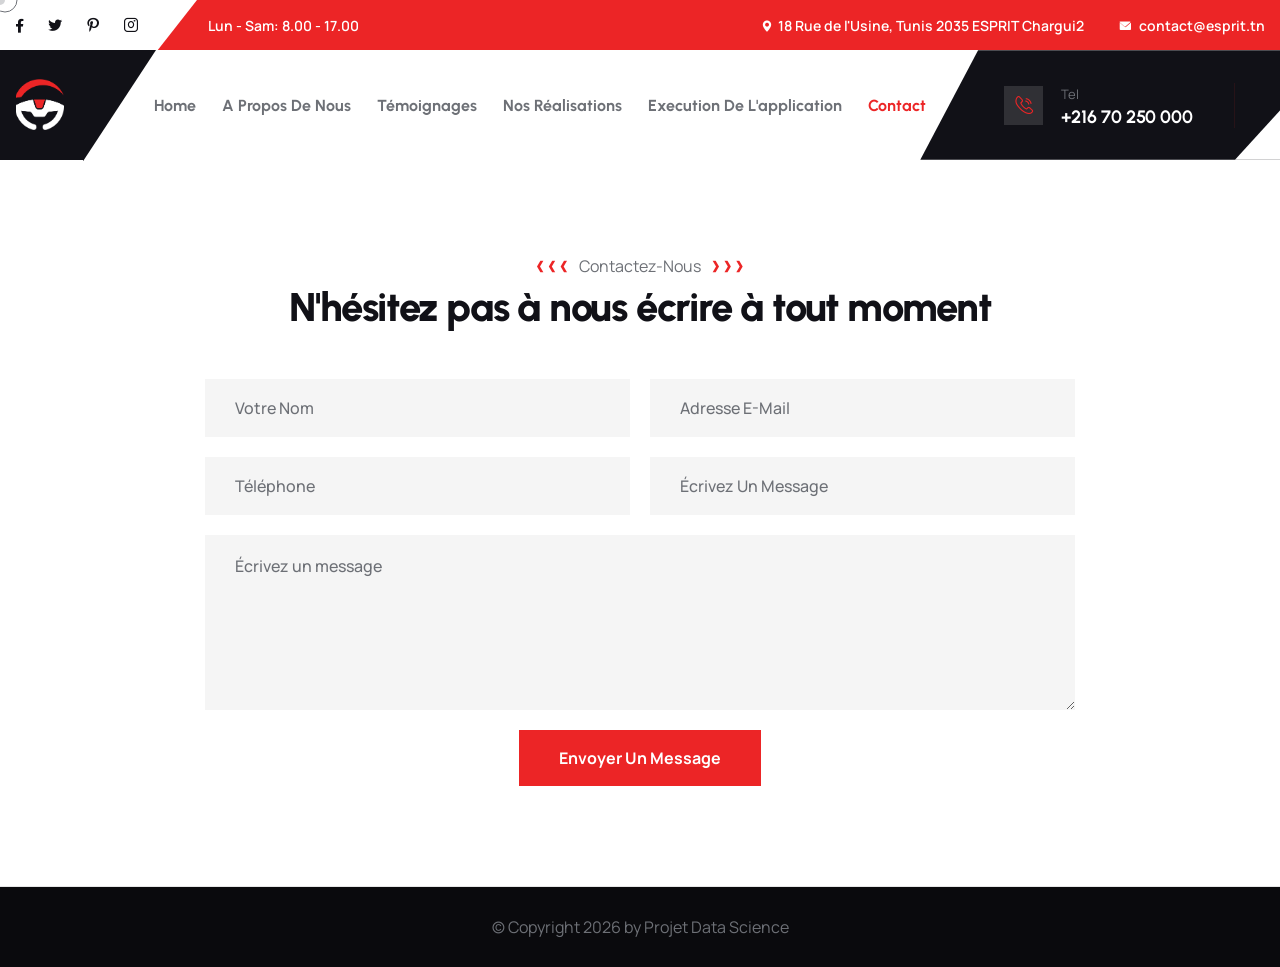
<file: contact.html>
<!DOCTYPE html>
<!-- language -->
<html lang="zxx">

<head>
    <!-- ========== Meta Tags ========== -->
    <meta charset="UTF-8">
    <meta http-equiv="X-UA-Compatible" content="IE=edge">
    <meta name="viewport" content="width=device-width, initial-scale=1.0">
    <meta name="author" content="layerdrops">
    <meta name="description" content="Drivschol is a modern and versatile driving HTML template. It is specially designed for driving school, car driving, driving classes, training center, online school, education system, online courses, traffic school and all other education school and online driving courses business and websites.">

    <!-- ======== Page title ============ -->
    <title>Contact </title>

    <!-- ========== Favicon Icon ========== -->
    <link rel="shortcut icon" href="assets/images/favicons/apple-touch-icon.png" type="image/x-icon">
    <link rel="apple-touch-icon" sizes="180x180" href="assets/images/favicons/apple-touch-icon.png">
    <link rel="icon" type="image/png" sizes="32x32" href="assets/images/favicons/favicon-32x32.png">
    <link rel="icon" type="image/png" sizes="16x16" href="assets/images/favicons/favicon-16x16.png">
    <link rel="manifest" href="assets/images/favicons/site.webmanifest">


    <!-- ===========  All Font ================= -->
    <link rel="preconnect" href="https://fonts.googleapis.com">
    <link rel="preconnect" href="https://fonts.gstatic.com" crossorigin>
    <link href="https://fonts.googleapis.com/css2?family=Manrope:wght@300;400;500;600;700;800&family=Urbanist:wght@200;300;400;500;600;700;800;900&display=swap" rel="stylesheet">

    <!-- ===========  All Stylesheet ================= -->
    <!--  Bootstrap css plugins -->
    <link rel="stylesheet" href="assets/vendors/bootstrap/css/bootstrap.min.css">
    <!--  bootstrap-select css plugins -->
    <link rel="stylesheet" href="assets/vendors/bootstrap-select/bootstrap-select.min.css">
    <!--  animate css plugins -->
    <link rel="stylesheet" href="assets/vendors/animate/animate.min.css">
    <!--  fontawesome css plugins -->
    <link rel="stylesheet" href="assets/vendors/fontawesome/css/all.min.css">
    <!--  jquery-ui css plugins -->
    <link rel="stylesheet" href="assets/vendors/jquery-ui/jquery-ui.css">
    <!--  jarallax css plugins -->
    <link rel="stylesheet" href="assets/vendors/jarallax/jarallax.css">
    <!--  magnific-popup css plugins -->
    <link rel="stylesheet" href="assets/vendors/jquery-magnific-popup/jquery.magnific-popup.css">
    <!--  nouislider css plugins -->
    <link rel="stylesheet" href="assets/vendors/nouislider/nouislider.min.css">
    <!--  nouislider css plugins -->
    <link rel="stylesheet" href="assets/vendors/nouislider/nouislider.pips.css">
    <link rel="stylesheet" href="assets/vendors/tiny-slider/tiny-slider.css">
    <!--  nouislider css plugins -->
    <link rel="stylesheet" href="assets/vendors/drivschol-icons/style.css">
    <!--  nouislider css plugins -->
    <link rel="stylesheet" href="assets/vendors/owl-carousel/css/owl.carousel.min.css">
    <link rel="stylesheet" href="assets/vendors/owl-carousel/css/owl.theme.default.min.css">

    <!-- template styles -->
    <link rel="stylesheet" href="assets/css/drivschol.css">
</head>

<body class="custom-cursor">

    <!-- Custom Cursor -->
    <div class="custom-cursor__cursor"></div>
    <div class="custom-cursor__cursor-two"></div>

    <!-- Preloader Start-->
    <div class="preloader">
        <div class="preloader__image" style="background-image: url(assets/images/loader.png);"></div>
    </div>
    <!-- Preloader End-->

    <div class="page-wrapper">

        <!-- Topbar Start-->
        <div class="topbar-one">
            <div class="container-fluid">
                <div class="topbar-one__inner">
                    <div class="topbar-one__left">
                        <div class="topbar-one__social">
                            <!-- social link-->
                            <a href="https://facebook.com"><i class="fab fa-facebook-f" aria-hidden="true"></i></a>
                            <a href="https://twitter.com"><i class="icon-twitter" aria-hidden="true"></i></a>
                            <a href="https://pinterest.com"><i class="icon-pinterest" aria-hidden="true"></i></a>
                            <a href="https://instagram.com"><i class="icon-Instagram" aria-hidden="true"></i></a>
                        </div>
                        <p class="topbar-one__text">Lun - Sam: 8.00 - 17.00</p>
                    </div>
                    <ul class="topbar-one__right">
                        <li class="topbar-one__right-text"><i class="icon-map-pin" aria-hidden="true"></i><a href="https://www.google.com/maps">18 Rue de l'Usine, Tunis 2035 ESPRIT Chargui2 </a></li>
                        <li class="topbar-one__right-text"><i class="icon-envelope" aria-hidden="true"></i><a href="mailto: contact@esprit.tn">  contact@esprit.tn</a></li>
                    </ul>
                </div>
            </div>
        </div>
        <!-- Topbar Start-->

        <!-- Header Start-->
        <header class="main-header sticky-header sticky-header--normal">
            <div class="container-fluid">
                <div class="main-header__inner">
                    <div class="main-header__logo">
                        <a href="index.html">
                            <img src="assets/images/logo2.png" alt="Drivschol HTML" width="49">
                        </a>
                    </div><!-- /.main-header__logo -->
                    <nav class="main-header__nav main-menu">
                        <ul class="main-menu__list">

                            <li class="dropdown megamenu">
                                <a href="index.html">Home</a>
                                
                            </li>
                            <li> <a href="index.html#about">A propos de nous</a> </li>
                            <li> <a href="index.html#testimonials">Témoignages</a> </li>
                            <li> <a href="index.html#realisations">Nos réalisations</a> </li>
                            <li> <a href="index.html#app">Execution de l'application</a> </li>
                        
                        <li>
                            <a href="contact.html">Contact</a>
                        </li>

                            
                            
                          
                           
                        </ul>
                    </nav><!-- /.main-header__nav -->
                    <div class="main-header__right">
                        <div class="info-item">
                            <a href="tel:+8801775-338747" class="info-item__btn d-flex align-items-center">
                                <div class="icon">
                                    <i class="icon-Call"></i>
                                </div>
                                <div class="content">
                                    <span class="content__text">Tel</span>
                                    <h6 class="content__call">+216 70 250 000</h6>
                                </div>
                            </a>
                        </div>
                        
                        
                    </div><!-- /.main-header__right -->
                    <div class="mobile-nav__btn mobile-nav__toggler">
                        <span></span>
                        <span></span>
                        <span></span>
                    </div><!-- /.mobile-nav__toggler -->
                </div><!-- /.main-header__inner -->
            </div><!-- /.container-fluid -->
        </header><!-- /.main-header -->
        <!-- Header End-->
        

        <section class="contact-one">
            <div class="container">
                <div class="contact-one__inner">
                    <div class="row">
                        <div class="col-12">
                            <div class="sec-title  text-center wow fadeInUp" data-wow-delay='300ms'>
                                <h6 class="sec-title__tagline">
                                    <i class="icon-left-arrow sec-title__img"></i>
                                    Contactez-nous
                                    <i class="icon-right-arrow sec-title__img"></i>
                                </h6><!-- /.sec-title__tagline -->
                                <h3 class="sec-title__title">N'hésitez pas à nous écrire à tout moment</h3><!-- /.sec-title__title -->
                            </div><!-- /.sec-title -->
                        </div><!-- /.col-12 -->
                    </div><!-- /.row -->
                    <form class="contact-one__form contact-form-validated form-one" action="contact.php">
                        <div class="form-one__group wow fadeInUp" data-wow-delay='300ms'>
                            <div class="contact-one__form__control">
                                <input type="text" name="name" placeholder="Votre nom">
                            </div><!-- /.form-one__control form-one__control__full -->
                            <div class="contact-one__form__control">
                                <input type="email" name="email" placeholder="Adresse e-mail">
                            </div><!-- /.form-one__control form-one__control__full -->
                            <div class="contact-one__form__control">
                                <input type="text" name="phone" placeholder="Téléphone">
                            </div><!-- /.form-one__control form-one__control__full -->
                            <div class="contact-one__form__control ">
                                <input type="text" name="massage" placeholder="Écrivez un message">
                            </div><!-- /.form-one__control form-one__control__full -->
                            <div class="contact-one__form__control form-one__control__full">
                                <textarea name="message" placeholder="Écrivez un message"></textarea><!-- /# -->
                            </div><!-- /.form-one__control -->
                            <div class="contact-one__form__control form-one__control__full text-center">
                                <button type="submit" class="drivschol-btn drivschol-btn--base2"><span>Envoyer un message</span></button>
                            </div><!-- /.form-one__control -->
                        </div><!-- /.row -->
                    </form>
                </div><!-- /.contact-one__inner -->
            </div><!-- /.container -->
        </section><!-- /.contact-one -->
        

        
        <footer class="main-footer background-black-2">

	            


            <div class="main-footer__bottom">
                <div class="container">
                    <div class="main-footer__bottom__inner">
                        <p class="main-footer__copyright"> &copy; Copyright <span class="dynamic-year"></span> by Projet Data Science</p>
                    </div><!-- /.main-footer__inner -->
                </div><!-- /.container -->
            </div><!-- /.main-footer__bottom -->

        </footer><!-- /.main-footer -->

    </div><!-- /.page-wrapper -->



    <div class="mobile-nav__wrapper">
        <div class="mobile-nav__overlay mobile-nav__toggler"></div>
        <!-- /.mobile-nav__overlay -->
        <div class="mobile-nav__content">
            <span class="mobile-nav__close mobile-nav__toggler"><i class="fa fa-times"></i></span>

            <div class="logo-box">
                <a href="index.html" aria-label="logo image"><img src="assets/images/logo-light.png" width="155" alt="logo drivschol"></a>
            </div>
            <!-- /.logo-box -->
            <div class="mobile-nav__container"></div>
            <!-- /.mobile-nav__container -->

            <ul class="mobile-nav__contact list-unstyled">
                <li>
                    <i class="fa fa-envelope"></i>
                    <a href="mailto:needhelp@drivschol.com">needhelp@drivschol.com</a>
                </li>
                <li>
                    <i class="fa fa-phone-alt"></i>
                    <a href="tel:666-888-0000">666 888 0000</a>
                </li>
            </ul><!-- /.mobile-nav__contact -->
            <div class="mobile-nav__social">
                <!-- social link-->
                <a href="https://facebook.com"><i class="fab fa-facebook-f" aria-hidden="true"></i></a>
                <a href="https://twitter.com"><i class="icon-twitter" aria-hidden="true"></i></a>
                <a href="https://pinterest.com"><i class="icon-pinterest" aria-hidden="true"></i></a>
                <a href="https://instagram.com"><i class="icon-Instagram" aria-hidden="true"></i></a>
            </div><!-- /.mobile-nav__social -->
        </div>
        <!-- /.mobile-nav__content -->
    </div>
    <!-- /.mobile-nav__wrapper -->
    <div class="search-popup">
        <div class="search-popup__overlay search-toggler"></div>
        <!-- /.search-popup__overlay -->
        <div class="search-popup__content">
            <form role="search" method="get" class="search-popup__form" action="#">
                <input type="text" id="search" placeholder="Search Here...">
                <button type="submit" aria-label="search submit" class="drivschol-btn drivschol-btn--base2">
                    <span><i class="icon-search"></i></span>
                </button>
            </form>
        </div>
        <!-- /.search-popup__content -->
    </div>
    <!-- /.search-popup -->

    <a href="#" data-target="html" class="scroll-to-target scroll-to-top">
        <span class="scroll-to-top__text">back top</span>
        <span class="scroll-to-top__wrapper"><span class="scroll-to-top__inner"></span></span>
    </a>



    <!--  ALl JS Plugins =====================
        ====================================== -->
    <!--  jquery-3.7.0 js plugins -->
    <script src="assets/vendors/jquery/jquery-3.7.0.min.js"></script>
    <!--  Bootstrap js plugins -->
    <script src="assets/vendors/bootstrap/js/bootstrap.bundle.min.js"></script>
    <script src="assets/vendors/bootstrap-select/bootstrap-select.min.js"></script>
    <!--  jarallax js plugins -->
    <script src="assets/vendors/jarallax/jarallax.min.js"></script>
    <!--  jquery-ui js plugins -->
    <script src="assets/vendors/jquery-ui/jquery-ui.js"></script>
    <!--  jquery-ajaxchimp js plugins -->
    <script src="assets/vendors/jquery-ajaxchimp/jquery.ajaxchimp.min.js"></script>
    <!--  jquery-appear js plugins -->
    <script src="assets/vendors/jquery-appear/jquery.appear.min.js"></script>
    <!-- jquery-circle-progress js plugins -->
    <script src="assets/vendors/jquery-circle-progress/jquery.circle-progress.min.js"></script>
    <!--  magnific-popup js plugins -->
    <script src="assets/vendors/jquery-magnific-popup/jquery.magnific-popup.min.js"></script>
    <!--  validate js plugins -->
    <script src="assets/vendors/jquery-validate/jquery.validate.min.js"></script>
    <!--  nouislider js plugins -->
    <script src="assets/vendors/nouislider/nouislider.min.js"></script>
    <!--  tiny-slider js plugins -->
    <script src="assets/vendors/tiny-slider/tiny-slider.js"></script>
    <!--  wnumb js plugins -->
    <script src="assets/vendors/wnumb/wNumb.min.js"></script>
    <!--  owl-carousel js plugins -->
    <script src="assets/vendors/owl-carousel/js/owl.carousel.min.js"></script>
    <!--  Bootstrap js plugins -->
    <script src="assets/vendors/wow/wow.js"></script>
    <!--  wow js plugins -->
    <script src="assets/vendors/imagesloaded/imagesloaded.min.js"></script>
    <!--  isotope js plugins -->
    <script src="assets/vendors/isotope/isotope.js"></script>
    <!--  countdown js plugins -->
    <script src="assets/vendors/countdown/countdown.min.js"></script>
    <!--  jquery-circleType js plugins -->
    <script src="assets/vendors/jquery-circleType/jquery.circleType.js"></script>
    <script src="assets/vendors/jquery-lettering/jquery.lettering.min.js"></script>

    <!-- template js -->
    <script src="assets/js/drivschol.js"></script>
</body>

</html>
</file>
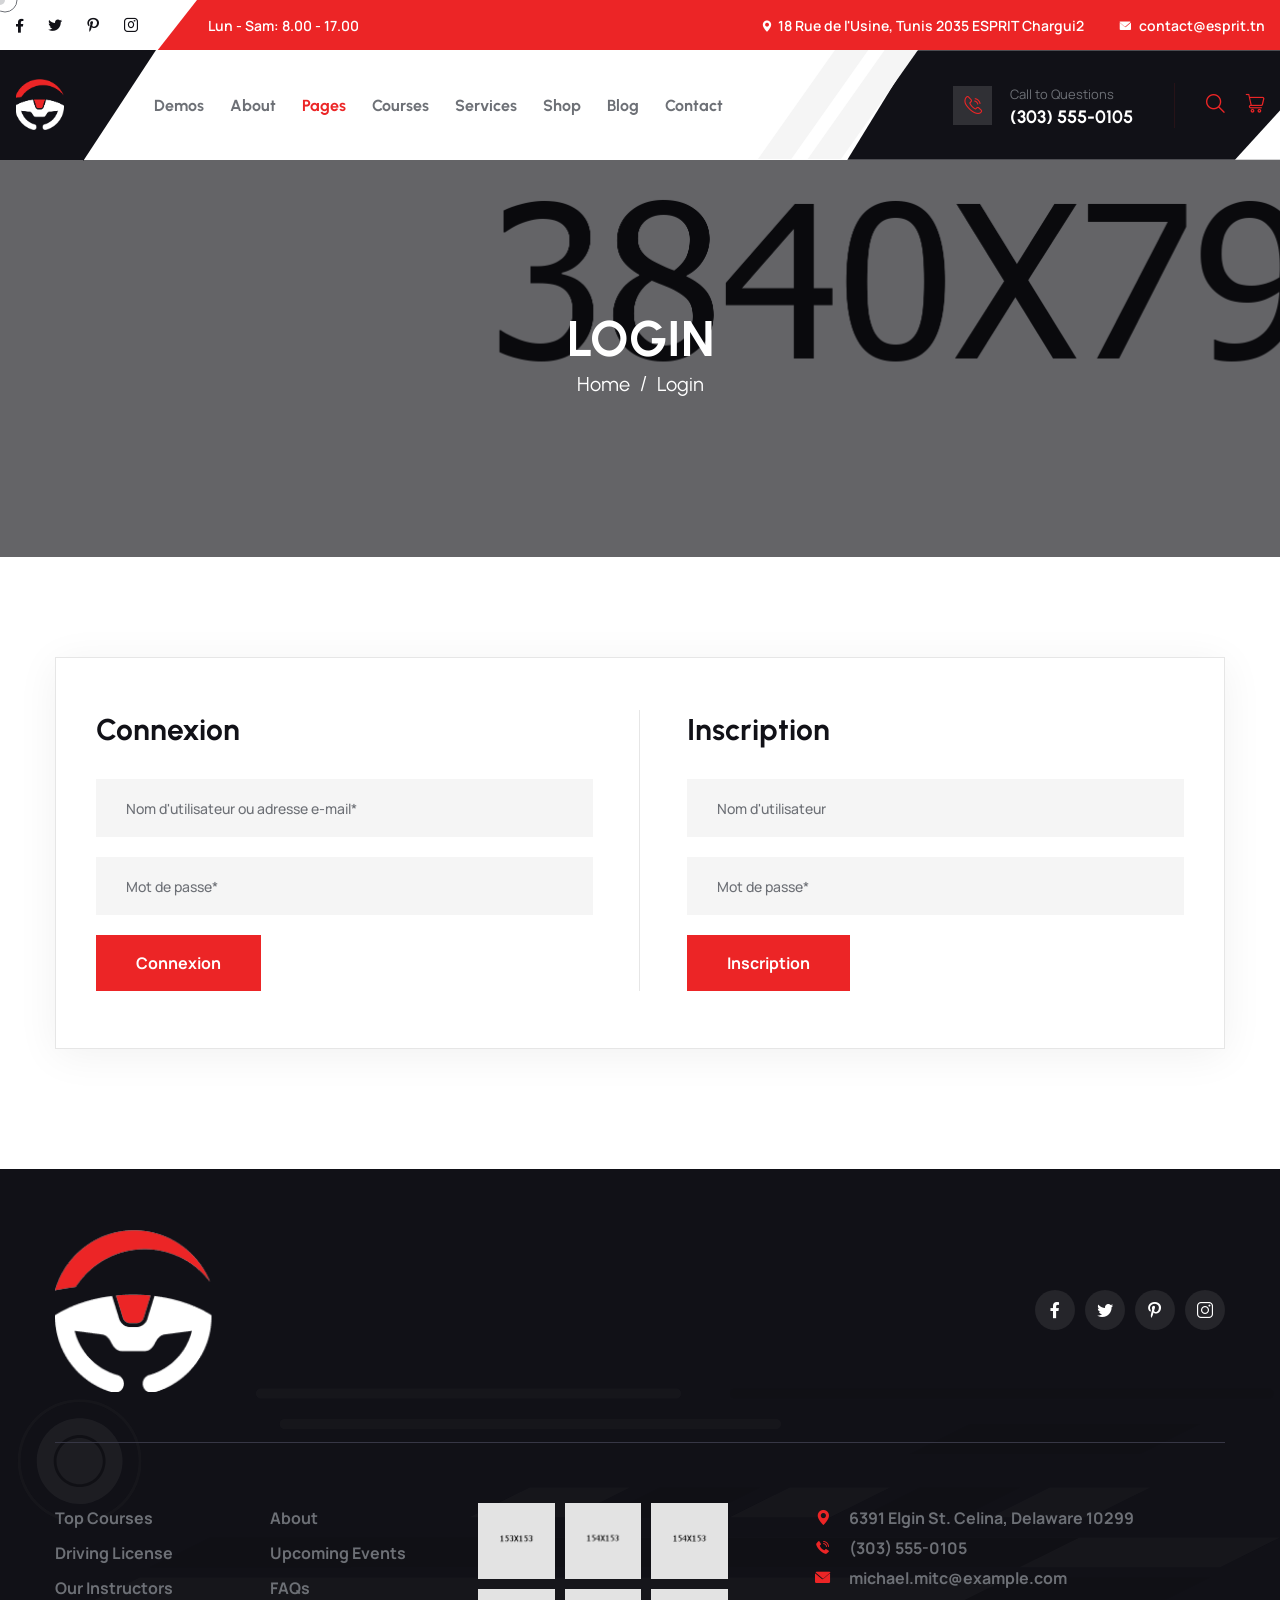
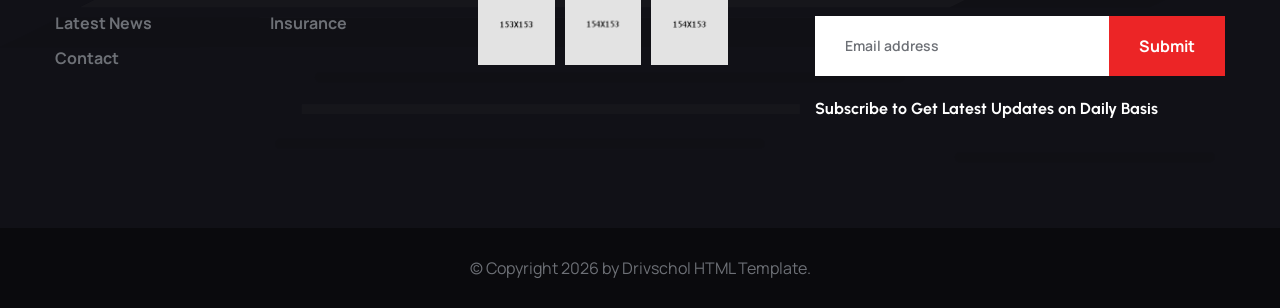
<file: login.html>
<!DOCTYPE html>
<!-- language -->
<html lang="zxx">

<head>
    <!-- ========== Meta Tags ========== -->
    <meta charset="UTF-8">
    <meta http-equiv="X-UA-Compatible" content="IE=edge">
    <meta name="viewport" content="width=device-width, initial-scale=1.0">
    <meta name="author" content="layerdrops">
    <meta name="description" content="Drivschol is a modern and versatile driving HTML template. It is specially designed for driving school, car driving, driving classes, training center, online school, education system, online courses, traffic school and all other education school and online driving courses business and websites.">

    <!-- ======== Page title ============ -->
    <title>Login </title>

    <!-- ========== Favicon Icon ========== -->
    <link rel="shortcut icon" href="assets/images/favicons/apple-touch-icon.png" type="image/x-icon">
    <link rel="apple-touch-icon" sizes="180x180" href="assets/images/favicons/apple-touch-icon.png">
    <link rel="icon" type="image/png" sizes="32x32" href="assets/images/favicons/favicon-32x32.png">
    <link rel="icon" type="image/png" sizes="16x16" href="assets/images/favicons/favicon-16x16.png">
    <link rel="manifest" href="assets/images/favicons/site.webmanifest">


    <!-- ===========  All Font ================= -->
    <link rel="preconnect" href="https://fonts.googleapis.com">
    <link rel="preconnect" href="https://fonts.gstatic.com" crossorigin>
    <link href="https://fonts.googleapis.com/css2?family=Manrope:wght@300;400;500;600;700;800&family=Urbanist:wght@200;300;400;500;600;700;800;900&display=swap" rel="stylesheet">

    <!-- ===========  All Stylesheet ================= -->
    <!--  Bootstrap css plugins -->
    <link rel="stylesheet" href="assets/vendors/bootstrap/css/bootstrap.min.css">
    <!--  bootstrap-select css plugins -->
    <link rel="stylesheet" href="assets/vendors/bootstrap-select/bootstrap-select.min.css">
    <!--  animate css plugins -->
    <link rel="stylesheet" href="assets/vendors/animate/animate.min.css">
    <!--  fontawesome css plugins -->
    <link rel="stylesheet" href="assets/vendors/fontawesome/css/all.min.css">
    <!--  jquery-ui css plugins -->
    <link rel="stylesheet" href="assets/vendors/jquery-ui/jquery-ui.css">
    <!--  jarallax css plugins -->
    <link rel="stylesheet" href="assets/vendors/jarallax/jarallax.css">
    <!--  magnific-popup css plugins -->
    <link rel="stylesheet" href="assets/vendors/jquery-magnific-popup/jquery.magnific-popup.css">
    <!--  nouislider css plugins -->
    <link rel="stylesheet" href="assets/vendors/nouislider/nouislider.min.css">
    <!--  nouislider css plugins -->
    <link rel="stylesheet" href="assets/vendors/nouislider/nouislider.pips.css">
    <link rel="stylesheet" href="assets/vendors/tiny-slider/tiny-slider.css">
    <!--  nouislider css plugins -->
    <link rel="stylesheet" href="assets/vendors/drivschol-icons/style.css">
    <!--  nouislider css plugins -->
    <link rel="stylesheet" href="assets/vendors/owl-carousel/css/owl.carousel.min.css">
    <link rel="stylesheet" href="assets/vendors/owl-carousel/css/owl.theme.default.min.css">

    <!-- template styles -->
    <link rel="stylesheet" href="assets/css/drivschol.css">
</head>

<body class="custom-cursor">

    <!-- Custom Cursor -->
    <div class="custom-cursor__cursor"></div>
    <div class="custom-cursor__cursor-two"></div>

    <!-- Preloader Start-->
    <div class="preloader">
        <div class="preloader__image" style="background-image: url(assets/images/loader.png);"></div>
    </div>
    <!-- Preloader End-->

    <div class="page-wrapper">

        <!-- Topbar Start-->
        <div class="topbar-one">
            <div class="container-fluid">
                <div class="topbar-one__inner">
                    <div class="topbar-one__left">
                        <div class="topbar-one__social">
                            <!-- social link-->
                            <a href="https://facebook.com"><i class="fab fa-facebook-f" aria-hidden="true"></i></a>
                            <a href="https://twitter.com"><i class="icon-twitter" aria-hidden="true"></i></a>
                            <a href="https://pinterest.com"><i class="icon-pinterest" aria-hidden="true"></i></a>
                            <a href="https://instagram.com"><i class="icon-Instagram" aria-hidden="true"></i></a>
                        </div>
                        <p class="topbar-one__text">Lun - Sam: 8.00 - 17.00</p>
                    </div>
                    <ul class="topbar-one__right">
                        <li class="topbar-one__right-text"><i class="icon-map-pin" aria-hidden="true"></i><a href="https://www.google.com/maps">18 Rue de l'Usine, Tunis 2035 ESPRIT Chargui2 </a></li>
                        <li class="topbar-one__right-text"><i class="icon-envelope" aria-hidden="true"></i><a href="mailto: contact@esprit.tn">  contact@esprit.tn</a></li>
                    </ul>
                </div>
            </div>
        </div>
        <!-- Topbar Start-->

        <!-- Header Start-->
        <header class="main-header sticky-header sticky-header--normal">
            <div class="container-fluid">
                <div class="main-header__inner">
                    <div class="main-header__logo">
                        <a href="index.html">
                            <img src="assets/images/logo2.png" alt="Drivschol HTML" width="49">
                        </a>
                    </div><!-- /.main-header__logo -->
                    <nav class="main-header__nav main-menu">
                        <ul class="main-menu__list">



                            <li class="megamenu megamenu-clickable megamenu-clickable--toggler"> <a href="index.html">Demos</a>
                                <ul>
                                    <li>
                                        <div class="megamenu-popup">
                                            <a href="#" class="megamenu-clickable--close"><span class="icon-close"></span></a>
                                            <!-- /.megamenu-clickable -->
                                            <div class="megamenu-popup__content">
                                                <div class="demo-one">
                                                    <div class="container">
                                                        <div class="row">
                                                            <div class="col-md-6 col-lg-4">
                                                                <div class="demo-one__card">
                                                                    <div class="demo-one__image">
                                                                        <img src="assets/images/landing/home-1.jpg" alt="">
                                                                        <div class="demo-one__btns">
                                                                            <a href="index.html" class="drivschol-btn demo-one__btn">
                                                                                <span>Multi Page</span>
                                                                            </a><!-- /.thm-btn demo-one__btn -->
                                                                            <a href="index-one-page.html" class="drivschol-btn demo-one__btn">
                                                                                <span>One Page</span>
                                                                            </a><!-- /.thm-btn demo-one__btn -->
                                                                        </div><!-- /.demo-one__btns -->
                                                                    </div><!-- /.demo-one__image -->
                                                                    <div class="demo-one__content">
                                                                        <h3 class="demo-one__title">
                                                                            <a href="index.html">Home Page 01</a>
                                                                        </h3><!-- /.demo-one__title -->
                                                                    </div><!-- /.demo-one__content -->
                                                                </div><!-- /.demo-one__card -->
                                                            </div><!-- /.col-md-6 col-lg-3 -->

                                                            <div class="col-md-6 col-lg-4">
                                                                <div class="demo-one__card">
                                                                    <div class="demo-one__image">
                                                                        <img src="assets/images/landing/home-2.jpg" alt="">
                                                                        <div class="demo-one__btns">
                                                                            <a href="index-2.html" class="drivschol-btn demo-one__btn">
                                                                                <span>Multi Page</span>
                                                                            </a><!-- /.thm-btn demo-one__btn -->
                                                                            <a href="index-2-one-page.html" class="drivschol-btn demo-one__btn">
                                                                                <span>One Page</span>
                                                                            </a><!-- /.thm-btn demo-one__btn -->
                                                                        </div><!-- /.demo-one__btns -->
                                                                    </div><!-- /.demo-one__image -->
                                                                    <div class="demo-one__content">
                                                                        <h3 class="demo-one__title">
                                                                            <a href="index-2.html">Home Page 02</a>
                                                                        </h3><!-- /.demo-one__title -->
                                                                    </div><!-- /.demo-one__content -->
                                                                </div><!-- /.demo-one__card -->
                                                            </div><!-- /.col-md-6 col-lg-3 -->

                                                            <div class="col-md-6 col-lg-4">
                                                                <div class="demo-one__card">
                                                                    <div class="demo-one__image">
                                                                        <img src="assets/images/landing/home-3.jpg" alt="">
                                                                        <div class="demo-one__btns">
                                                                            <a href="index-3.html" class="drivschol-btn demo-one__btn">
                                                                                <span>Multi Page</span>
                                                                            </a><!-- /.thm-btn demo-one__btn -->
                                                                            <a href="index-3-one-page.html" class="drivschol-btn demo-one__btn">
                                                                                <span>One Page</span>
                                                                            </a><!-- /.thm-btn demo-one__btn -->
                                                                        </div><!-- /.demo-one__btns -->
                                                                    </div><!-- /.demo-one__image -->
                                                                    <div class="demo-one__content">
                                                                        <h3 class="demo-one__title">
                                                                            <a href="index-3.html">Home Page 03</a>
                                                                        </h3><!-- /.demo-one__title -->
                                                                    </div><!-- /.demo-one__content -->
                                                                </div><!-- /.demo-one__card -->
                                                            </div><!-- /.col-md-6 col-lg-3 -->

                                                            <div class="col-md-6 col-lg-4">
                                                                <div class="demo-one__card">
                                                                    <div class="demo-one__image">
                                                                        <img src="assets/images/landing/home-dark.jpg" alt="">
                                                                        <div class="demo-one__btns">
                                                                            <a href="index-dark.html" class="drivschol-btn demo-one__btn">
                                                                                <span>View Page</span>
                                                                            </a><!-- /.thm-btn demo-one__btn -->
                                                                        </div><!-- /.demo-one__btns -->
                                                                    </div><!-- /.demo-one__image -->
                                                                    <div class="demo-one__content">
                                                                        <h3 class="demo-one__title">
                                                                            <a href="index-dark.html">Home Dark</a>
                                                                        </h3><!-- /.demo-one__title -->
                                                                    </div><!-- /.demo-one__content -->
                                                                </div><!-- /.demo-one__card -->
                                                            </div><!-- /.col-md-6 col-lg-3 -->

                                                            <div class="col-md-6 col-lg-4">
                                                                <div class="demo-one__card">
                                                                    <div class="demo-one__image">
                                                                        <img src="assets/images/landing/home-boxed.jpg" alt="">
                                                                        <div class="demo-one__btns">
                                                                            <a href="index-boxed.html" class="drivschol-btn demo-one__btn">
                                                                                <span>View Page</span>
                                                                            </a><!-- /.thm-btn demo-one__btn -->
                                                                        </div><!-- /.demo-one__btns -->
                                                                    </div><!-- /.demo-one__image -->
                                                                    <div class="demo-one__content">
                                                                        <h3 class="demo-one__title">
                                                                            <a href="index-boxed.html">Home Boxed</a>
                                                                        </h3><!-- /.demo-one__title -->
                                                                    </div><!-- /.demo-one__content -->
                                                                </div><!-- /.demo-one__card -->
                                                            </div><!-- /.col-md-6 col-lg-3 -->

                                                            <div class="col-md-6 col-lg-4">
                                                                <div class="demo-one__card">
                                                                    <div class="demo-one__image">
                                                                        <img src="assets/images/landing/home-rtl.jpg" alt="">
                                                                        <div class="demo-one__btns">
                                                                            <a href="index-rtl.html" class="drivschol-btn demo-one__btn">
                                                                                <span>View Page</span>
                                                                            </a><!-- /.thm-btn demo-one__btn -->
                                                                        </div><!-- /.demo-one__btns -->
                                                                    </div><!-- /.demo-one__image -->
                                                                    <div class="demo-one__content">
                                                                        <h3 class="demo-one__title">
                                                                            <a href="index.html">Home RTL</a>
                                                                        </h3><!-- /.demo-one__title -->
                                                                    </div><!-- /.demo-one__content -->
                                                                </div><!-- /.demo-one__card -->
                                                            </div><!-- /.col-md-6 col-lg-3 -->

                                                        </div><!-- /.row -->
                                                    </div><!-- /.container -->
                                                </div><!-- /.demos-one -->
                                            </div><!-- /.megamenu-popup__content -->
                                        </div><!-- /.megamenu-popup -->
                                    </li>
                                </ul>
                            </li>


                            <li> <a href="about.html">About</a> </li>
                            <li class="dropdown"><a href="#">Pages</a>
                                <ul class="sub-menu">
                                    <li><a href="team.html">Instructor</a>
                                    <li><a href="team-carousel.html">Instructor Carousel</a></li>
                                    <li><a href="team-details.html">Instructor Details</a></li>
                                    <li><a href="pricing.html">Pricing</a></li>
                                    <li><a href="pricing-carousel.html">Pricing Carousel</a></li>
                                    <li><a href="gallery.html">Gallery</a> </li>
                                    <li><a href="gallery-grid.html">Gallery Grid</a></li>
                                    <li><a href="gallery-filter.html">Gallery filter</a></li>
                                    <li><a href="gallery-carousel.html">Gallery Carousel</a></li>
                                    <li><a href="faq.html">FAQs</a></li>
                                    <li><a href="login.html">Login</a></li>
                                    <li><a href="404.html">404 Error</a></li>
                                </ul>
                            </li>
                            <li class="dropdown"><a href="#">Courses</a>
                                <ul>
                                    <li><a href="course.html">Courses</a></li>
                                    <li><a href="course-carousel.html">Courses Carousel</a></li>
                                    <li><a href="course-details.html">Courses Details</a></li>
                                </ul>
                            </li>
                            <li class="dropdown"><a href="#">Services</a>
                                <ul>
                                    <li><a href="services-grid.html">Services</a></li>
                                    <li><a href="services-carousel.html">Services Carousel</a></li>
                                    <li><a href="service-d-safety.html">Safety Instruction</a></li>
                                    <li><a href="service-d-driving.html">Road Safety Guide</a></li>
                                    <li><a href="service-d-guideline.html">Road Guidelines</a></li>
                                    <li><a href="service-d-insurance.html">Driver Insurance</a></li>
                                    <li><a href="service-d-motorcycle.html">Motorcycle Training</a></li>
                                    <li><a href="service-d-road.html">Driving License</a></li>
                                </ul>
                            </li>
                            <li class="dropdown"><a href="#">Shop</a>
                                <ul class="sub-menu">
                                    <li><a href="products.html">No sidebar</a></li>
                                    <li><a href="products-carousel.html">Products carousel</a></li>
                                    <li><a href="products-left.html">Left sidebar</a></li>
                                    <li><a href="products-right.html">Right sidebar</a></li>
                                    <li><a href="product-details.html">Product details</a></li>
                                    <li><a href="cart.html">Cart</a></li>
                                    <li><a href="checkout.html">Checkout</a></li>
                                </ul>
                            </li>
                            <li class="dropdown"><a href="#">Blog</a>
                                <ul class="sub-menu">
                                    <li class="dropdown"> <a href="#">Blog grid</a>
                                        <ul class="sub-menu">
                                            <li><a href="blog-grid.html">No sidebar</a></li>
                                            <li><a href="blog-grid-left.html">Left sidebar</a></li>
                                            <li><a href="blog-grid-right.html">Right sidebar</a></li>
                                        </ul>
                                    </li>
                                    <li><a href="blog-carousel.html">Blog carousel</a></li>
                                    <li class="dropdown"> <a href="#">Blog list</a>
                                        <ul class="sub-menu">
                                            <li><a href="blog-list.html">No sidebar</a></li>
                                            <li><a href="blog-list-left.html">Left sidebar</a></li>
                                            <li><a href="blog-list-right.html">Right sidebar</a></li>
                                        </ul>
                                    </li>
                                    <li class="dropdown"> <a href="#">Blog details</a>
                                        <ul class="sub-menu">
                                            <li><a href="blog-details.html">No sidebar</a></li>
                                            <li><a href="blog-details-left.html">Left sidebar</a></li>
                                            <li><a href="blog-details-right.html">Right sidebar</a></li>
                                        </ul>
                                    </li>
                                </ul>
                            </li>
                            <li>
                                <a href="contact.html">Contact</a>
                            </li>
                        </ul>
                    </nav><!-- /.main-header__nav -->
                    <div class="main-header__right">
                        <div class="info-item">
                            <a href="tel:+8801775-338747" class="info-item__btn d-flex align-items-center">
                                <div class="icon">
                                    <i class="icon-Call"></i>
                                </div>
                                <div class="content">
                                    <span class="content__text">Call to Questions</span>
                                    <h6 class="content__call">(303) 555-0105</h6>
                                </div>
                            </a>
                        </div>
                        <div class="info-item">
                            <a href="#" class="search-toggler info-item__btn">
                                <i class="icon-search"></i><span class="sr-only">Search</span>
                            </a>
                        </div>
                        <div class="info-item">
                            <a href="cart.html" class="info-item__btn"><i class="icon-trolley-cart"></i></a>
                        </div>
                        <div class="item-shape">
                            <img src="assets/images/shapes/shape.svg" alt="Drivschol">
                        </div>
                    </div><!-- /.main-header__right -->
                    <div class="mobile-nav__btn mobile-nav__toggler">
                        <span></span>
                        <span></span>
                        <span></span>
                    </div><!-- /.mobile-nav__toggler -->
                </div><!-- /.main-header__inner -->
            </div><!-- /.container-fluid -->
        </header><!-- /.main-header -->
        <!-- Header End-->
        <section class="page-header">
            <div class="page-header__bg" style="background-image: url(assets/images/backgrounds/page-header-bg-1-1.jpg);"></div>
            <!-- /.page-header__bg -->
            <div class="container">
                <h2 class="page-header__title">Login</h2>
                <ul class="drivschol-breadcrumb list-unstyled">
                    <li><a href="index.html">Home</a></li>
                    <li><span>Login</span></li>
                </ul><!-- /.thm-breadcrumb list-unstyled -->
            </div><!-- /.container -->
        </section><!-- /.page-header -->
        <!-- Login Start -->
        <section class="login-page">
            <div class="container">
                <div class="login-page__inner">
                    <div class="row gutter-x-94">
                        <div class="col-lg-6 wow fadeInUp animated" data-wow-delay="300ms">
                            <div class="login-page__wrap">
                                <h3 class="login-page__wrap__title">Connexion</h3>
                                <!-- Update action and method -->
                                <form class="login-page__form" action="login_register.php" method="post">
                                    <div class="login-page__form-input-box">
                                        <!-- Add name attribute -->
                                        <input type="email" name="email" placeholder="Nom d'utilisateur ou adresse e-mail*">
                                    </div>
                                    <div class="login-page__form-input-box">
                                        <!-- Add name attribute -->
                                        <input type="password" name="password" placeholder="Mot de passe*">
                                    </div>
                                    <!-- Rest of the form remains unchanged -->
                                    <div class="login-page__form-btn-box">
                                        <!-- Add name attribute to button -->
                                        <button type="submit" name="login" class="drivschol-btn drivschol-btn--base2"><span>Connexion</span></button>
                                    </div>
                                </form>
                                <div class="form__border"></div>
                            </div><!-- login-form -->
                        </div>
        
                        <div class="col-lg-6 wow fadeInUp animated" data-wow-delay="400ms">
                            <div class="login-page__wrap register-page__wrap">
                                <h3 class="login-page__wrap__title">Inscription</h3>
                                <!-- Update action and method -->
                                <form class="login-page__form" action="login_register.php" method="post">
                                    <div class="login-page__form-input-box">
                                        <!-- Add name attribute -->
                                        <input type="email" name="email" placeholder="Nom d'utilisateur">
                                    </div>
                                    <div class="login-page__form-input-box">
                                        <!-- Add name attribute -->
                                        <input type="password" name="password" placeholder="Mot de passe*">
                                    </div>
                                    <!-- Rest of the form remains unchanged -->
                                    <div class="login-page__form-btn-box">
                                        <!-- Add name attribute to button -->
                                        <button type="submit" name="register" class="drivschol-btn drivschol-btn--base2">
                                            <span>Inscription</span>
                                        </button>
                                    </div>
                                </form>
                            </div><!-- register-form -->
                        </div>
                    </div>
                </div>
            </div>
        </section>
        <!-- Login End -->
        <footer class="main-footer background-black-2">

            <div class="main-footer__shape">
                <svg width="1800" height="527" viewBox="0 0 1800 527" fill="none" xmlns="http://www.w3.org/2000/svg">
                    <g style="mix-blend-mode:luminosity" opacity="0.05">
                        <path id="dot-1" d="M1265.35 413.982H449.836C445.928 413.982 442.813 410.811 442.813 406.96C442.813 403.109 445.985 399.938 449.836 399.938H1265.35C1269.26 399.938 1272.37 403.109 1272.37 406.96C1272.37 410.811 1269.26 413.982 1265.35 413.982Z" fill="black" />
                        <path id="dot-2" d="M1091.32 57.8184H400.396C396.488 57.8184 393.373 54.647 393.373 50.7959C393.373 46.9449 396.544 43.7734 400.396 43.7734H1091.32C1095.23 43.7734 1098.34 46.9449 1098.34 50.7959C1098.34 54.647 1095.23 57.8184 1091.32 57.8184Z" fill="#7F7F7F" />
                        <path id="dot-3" d="M950.643 14.8897H366.982C363.075 14.8897 359.96 11.7183 359.96 7.86722C359.96 4.01618 363.131 0.844727 366.982 0.844727H950.643C954.55 0.844727 957.665 4.01618 957.665 7.86722C957.665 11.7183 954.55 14.8897 950.643 14.8897Z" fill="#7F7F7F" />
                        <path id="dot-4" d="M1124.67 444.623H424.294V458.668H1124.67V444.623Z" fill="#7F7F7F" />
                        <path id="dot-5" d="M1068.61 507.37H393.77C389.862 507.37 386.747 504.199 386.747 500.348C386.747 496.497 389.919 493.325 393.77 493.325H1068.61C1072.52 493.325 1075.63 496.497 1075.63 500.348C1075.63 504.199 1072.52 507.37 1068.61 507.37Z" fill="black" />
                        <path id="dot-6" d="M1588.9 322.637H365.737L281.354 364.772H1504.51L1588.9 322.637Z" fill="#7F7F7F" />
                        <path id="dot-7" d="M1701.37 266.396H478.152L393.769 308.531H1616.99L1701.37 266.396Z" fill="black" />
                        <path id="dot-8" d="M1307.54 322.637H84.3832L0 364.772H1223.16L1307.54 322.637Z" fill="black" />
                        <path id="dot-9" d="M1420.02 266.396H196.799L112.473 308.531H1335.63L1420.02 266.396Z" fill="#7F7F7F" />
                        <path id="dot-10" d="M1687.04 50.7969H1363.78L1279.4 92.8752H1602.72L1687.04 50.7969Z" fill="black" />
                        <path id="dot-11" d="M1799.8 210.161H717.259L492.199 252.296H1715.42L1799.8 210.161Z" fill="#7F7F7F" />
                        <path id="dot-12" d="M885.797 139.823L801.414 181.958H660.737L745.121 139.823H885.797Z" fill="#7F7F7F" />
                        <path id="dot-13" d="M1068.67 139.823L984.282 181.958H843.605L927.989 139.823H1068.67Z" fill="black" />
                        <path id="dot-14" d="M1251.53 139.823L1167.15 181.958H1026.47L1110.86 139.823H1251.53Z" fill="#7F7F7F" />
                        <path id="dot-15" d="M1434.4 139.823L1350.02 181.958H1209.34L1293.73 139.823H1434.4Z" fill="black" />
                        <path id="dot-16" d="M1617.27 139.823L1532.89 181.958H1392.21L1476.59 139.823H1617.27Z" fill="#7F7F7F" />
                        <path id="dot-17" d="M1518.45 210.161H295.23L210.903 252.296H1434.06L1518.45 210.161Z" fill="black" />
                        <path id="dot-18" d="M1701.37 526.458H1349.73C1345.83 526.458 1342.71 523.287 1342.71 519.436C1342.71 515.585 1345.88 512.413 1349.73 512.413H1701.37C1705.28 512.413 1708.39 515.585 1708.39 519.436C1708.39 523.287 1705.22 526.458 1701.37 526.458Z" fill="black" />
                        <path id="dot-19" d="M1784.45 14.8897H1033.55C1029.64 14.8897 1026.53 11.7183 1026.53 7.86722C1026.53 4.01618 1029.64 0.844727 1033.55 0.844727H1784.45C1788.36 0.844727 1791.47 4.01618 1791.47 7.86722C1791.47 11.7183 1788.3 14.8897 1784.45 14.8897Z" fill="black" />
                    </g>

                    <g style="mix-blend-mode:luminosity" opacity="0.05" clip-path="url(#clip0_276_5864)">
                        <path id="dot-20" d="M129.512 160.57C161.383 150.894 179.378 117.201 169.706 85.3156C160.034 53.4303 126.357 35.4265 94.4862 45.1031C62.6156 54.7796 44.6201 88.4722 54.2922 120.358C63.9643 152.243 97.6413 170.247 129.512 160.57Z" fill="white" />
                        <path id="dot-21" d="M112 139.371C102.241 139.371 93.075 135.565 86.1728 128.676C79.2706 121.77 75.4824 112.601 75.4824 102.837C75.4824 93.0729 79.2867 83.9031 86.1728 76.9977C100.411 62.7534 123.573 62.7534 137.811 76.9977C144.713 83.9031 148.501 93.0729 148.501 102.837C148.501 112.601 144.697 121.77 137.811 128.676C130.925 135.581 121.759 139.371 112 139.371ZM112 70.3172C103.669 70.3172 95.3383 73.4969 88.9979 79.8402C82.8501 85.9908 79.4632 94.1649 79.4632 102.853C79.4632 111.541 82.8501 119.715 88.9979 125.865C101.679 138.552 122.321 138.552 135.002 125.865C141.15 119.715 144.537 111.541 144.537 102.853C144.537 94.1649 141.15 85.9908 135.002 79.8402C128.662 73.4808 120.331 70.3172 112 70.3172Z" fill="black" />
                        <path id="dot-22" d="M112 189.845C89.7203 189.845 67.4406 181.366 50.474 164.391C34.0531 147.947 25 126.091 25 102.837C25 79.5835 34.0531 57.7271 50.49 41.2826C84.4072 7.34981 139.609 7.34981 173.526 41.2826C189.963 57.7271 199.016 79.5835 199.016 102.837C199.016 126.091 189.963 147.947 173.526 164.391C156.559 181.366 134.28 189.845 112 189.845ZM112 19.8277C90.7315 19.8277 69.4791 27.9215 53.2991 44.109C37.6166 59.7987 28.9808 80.6594 28.9808 102.837C28.9808 125.015 37.6166 145.875 53.2991 161.565C85.6753 193.956 138.341 193.956 170.701 161.565C186.383 145.875 195.019 125.031 195.019 102.837C195.019 80.6434 186.383 59.7987 170.701 44.109C154.521 27.9215 133.252 19.8277 112 19.8277Z" fill="#7F7F7F" />
                    </g>

                    <defs>
                        <clipPath id="clip0_276_5864">
                            <rect width="174" height="174" fill="white" transform="translate(25 15.8447)" />
                        </clipPath>
                    </defs>
                </svg>
            </div><!-- /.main-footer__shape -->

            <div class="main-footer__top">
                <div class="container">
                    <div class="main-footer__inner">
                        <a href="index.html" class="main-footer__inner-logo">
                            <img src="assets/images/logo-light.png" width="174" alt="Drivschol HTML Template">
                        </a>
                        <div class="main-footer__inner-social">
                            <!-- social link-->
                            <a href="https://facebook.com"><i class="fab fa-facebook-f" aria-hidden="true"></i></a>
                            <a href="https://twitter.com"><i class="icon-twitter" aria-hidden="true"></i></a>
                            <a href="https://pinterest.com"><i class="icon-pinterest" aria-hidden="true"></i></a>
                            <a href="https://instagram.com"><i class="icon-Instagram" aria-hidden="true"></i></a>
                        </div><!-- /.footer-widget__social -->
                    </div>

                </div><!-- /.container -->
            </div><!-- /.main-footer__top -->

            <div class="main-footer__middle">
                <div class="container">
                    <div class="row">
                        <div class="col-md-6 col-xl-2">
                            <div class="footer-widget">
                                <div class="footer-widget--links">
                                    <ul class="list-unstyled footer-widget__links">
                                        <li><a href="course.html">Top Courses</a></li>
                                        <li><a href="service-d-road.html">Driving License</a></li>
                                        <li><a href="team.html">Our Instructors</a></li>
                                        <li><a href="blog-grid.html">Latest News</a></li>
                                        <li><a href="contact.html">Contact</a></li>
                                    </ul><!-- /.list-unstyled footer-widget__links -->
                                </div><!-- /.footer-widget -->
                            </div><!-- /.footer-widget -->
                        </div><!-- /.col-md-6 -->

                        <div class="col-md-6 col-xl-2">
                            <div class="footer-widget">
                                <div class="footer-widget--links footer-widget--links2">
                                    <ul class="list-unstyled footer-widget__links">
                                        <li><a href="about.html">About</a></li>
                                        <li><a href="blog-details.html">Upcoming Events</a></li>
                                        <li><a href="faq.html">FAQs</a></li>
                                        <li><a href="team.html">Insurance</a></li>
                                    </ul><!-- /.list-unstyled footer-widget__links -->
                                </div><!-- /.footer-widget -->
                            </div><!-- /.footer-widget -->
                        </div><!-- /.col-md-6 -->

                        <div class="col-md-6 col-xl-3">
                            <div class="footer-widget">
                                <div class="footer-widget--gallry">
                                    <div class="footer-widget__grid">
                                        <a href="assets/images/gallery/gallery-2-1.jpg" class="footer-widget__grid-item popup-gallery" style="background-image: url(assets/images/gallery/gallery-2-1.jpg);"></a>
                                        <a href="assets/images/gallery/gallery-2-2.jpg" class="footer-widget__grid-item popup-gallery" style="background-image: url(assets/images/gallery/gallery-2-2.jpg);"></a>
                                        <a href="assets/images/gallery/gallery-2-3.jpg" class="footer-widget__grid-item popup-gallery" style="background-image: url(assets/images/gallery/gallery-2-3.jpg);"></a>
                                        <a href="assets/images/gallery/gallery-2-4.jpg" class="footer-widget__grid-item popup-gallery" style="background-image: url(assets/images/gallery/gallery-2-4.jpg);"></a>
                                        <a href="assets/images/gallery/gallery-2-5.jpg" class="footer-widget__grid-item popup-gallery" style="background-image: url(assets/images/gallery/gallery-2-5.jpg);"></a>
                                        <a href="assets/images/gallery/gallery-2-6.jpg" class="footer-widget__grid-item popup-gallery" style="background-image: url(assets/images/gallery/gallery-2-6.jpg);"></a>
                                    </div>
                                </div>


                            </div><!-- /.footer-widget -->
                        </div><!-- /.col-md-6 -->

                        <div class="col-md-6 col-xl-4 offset-xl-1">
                            <div class="footer-widget footer-widget__right">
                                <div class="footer-widget--about">
                                    <ul class="list-unstyled footer-widget__info">
                                        <li> <i class="icon-map-pin" aria-hidden="true"></i> <a href="https://www.google.com/maps">6391 Elgin St. Celina, Delaware 10299</a></li>
                                        <li> <i class="icon-telephone-call-1" aria-hidden="true"></i> <a href="tel:+8801775-338747">(303) 555-0105</a></li>
                                        <li> <i class="icon-envelope" aria-hidden="true"></i> <a href="mailto:michael.mitc@example.com">michael.mitc@example.com</a></li>
                                    </ul><!-- /.list-unstyled -->
                                </div>

                                <form action="#" data-url="MAILCHIMP_FORM_URL" class="footer-widget__newsletter mc-form">
                                    <input type="text" name="EMAIL" placeholder="Email address">
                                    <button type="submit">submit
                                        <span class="sr-only">submit</span><!-- /.sr-only -->
                                    </button>
                                </form><!-- /.footer-widget__newsletter mc-form -->
                                <div class="mc-form__response"></div><!-- /.mc-form__response -->
                                <h6 class="footer-widget__update">Subscribe to Get Latest Updates on Daily Basis</h6>
                            </div><!-- /.footer-widget -->
                        </div><!-- /.col-md-6 -->
                    </div><!-- /.row -->
                </div><!-- /.container -->
            </div><!-- /.main-footer__middle -->

            <div class="main-footer__bottom">
                <div class="container">
                    <div class="main-footer__bottom__inner">
                        <p class="main-footer__copyright"> &copy; Copyright <span class="dynamic-year"></span> by Drivschol HTML Template.</p>
                    </div><!-- /.main-footer__inner -->
                </div><!-- /.container -->
            </div><!-- /.main-footer__bottom -->

        </footer><!-- /.main-footer -->

    </div><!-- /.page-wrapper -->



    <div class="mobile-nav__wrapper">
        <div class="mobile-nav__overlay mobile-nav__toggler"></div>
        <!-- /.mobile-nav__overlay -->
        <div class="mobile-nav__content">
            <span class="mobile-nav__close mobile-nav__toggler"><i class="fa fa-times"></i></span>

            <div class="logo-box">
                <a href="index.html" aria-label="logo image"><img src="assets/images/logo-light.png" width="155" alt="logo drivschol"></a>
            </div>
            <!-- /.logo-box -->
            <div class="mobile-nav__container"></div>
            <!-- /.mobile-nav__container -->

            <ul class="mobile-nav__contact list-unstyled">
                <li>
                    <i class="fa fa-envelope"></i>
                    <a href="mailto:needhelp@drivschol.com">needhelp@drivschol.com</a>
                </li>
                <li>
                    <i class="fa fa-phone-alt"></i>
                    <a href="tel:666-888-0000">666 888 0000</a>
                </li>
            </ul><!-- /.mobile-nav__contact -->
            <div class="mobile-nav__social">
                <!-- social link-->
                <a href="https://facebook.com"><i class="fab fa-facebook-f" aria-hidden="true"></i></a>
                <a href="https://twitter.com"><i class="icon-twitter" aria-hidden="true"></i></a>
                <a href="https://pinterest.com"><i class="icon-pinterest" aria-hidden="true"></i></a>
                <a href="https://instagram.com"><i class="icon-Instagram" aria-hidden="true"></i></a>
            </div><!-- /.mobile-nav__social -->
        </div>
        <!-- /.mobile-nav__content -->
    </div>
    <!-- /.mobile-nav__wrapper -->
    <div class="search-popup">
        <div class="search-popup__overlay search-toggler"></div>
        <!-- /.search-popup__overlay -->
        <div class="search-popup__content">
            <form role="search" method="get" class="search-popup__form" action="#">
                <input type="text" id="search" placeholder="Search Here...">
                <button type="submit" aria-label="search submit" class="drivschol-btn drivschol-btn--base2">
                    <span><i class="icon-search"></i></span>
                </button>
            </form>
        </div>
        <!-- /.search-popup__content -->
    </div>
    <!-- /.search-popup -->

    <a href="#" data-target="html" class="scroll-to-target scroll-to-top">
        <span class="scroll-to-top__text">back top</span>
        <span class="scroll-to-top__wrapper"><span class="scroll-to-top__inner"></span></span>
    </a>



    <!--  ALl JS Plugins =====================
        ====================================== -->
    <!--  jquery-3.7.0 js plugins -->
    <script src="assets/vendors/jquery/jquery-3.7.0.min.js"></script>
    <!--  Bootstrap js plugins -->
    <script src="assets/vendors/bootstrap/js/bootstrap.bundle.min.js"></script>
    <script src="assets/vendors/bootstrap-select/bootstrap-select.min.js"></script>
    <!--  jarallax js plugins -->
    <script src="assets/vendors/jarallax/jarallax.min.js"></script>
    <!--  jquery-ui js plugins -->
    <script src="assets/vendors/jquery-ui/jquery-ui.js"></script>
    <!--  jquery-ajaxchimp js plugins -->
    <script src="assets/vendors/jquery-ajaxchimp/jquery.ajaxchimp.min.js"></script>
    <!--  jquery-appear js plugins -->
    <script src="assets/vendors/jquery-appear/jquery.appear.min.js"></script>
    <!-- jquery-circle-progress js plugins -->
    <script src="assets/vendors/jquery-circle-progress/jquery.circle-progress.min.js"></script>
    <!--  magnific-popup js plugins -->
    <script src="assets/vendors/jquery-magnific-popup/jquery.magnific-popup.min.js"></script>
    <!--  validate js plugins -->
    <script src="assets/vendors/jquery-validate/jquery.validate.min.js"></script>
    <!--  nouislider js plugins -->
    <script src="assets/vendors/nouislider/nouislider.min.js"></script>
    <!--  tiny-slider js plugins -->
    <script src="assets/vendors/tiny-slider/tiny-slider.js"></script>
    <!--  wnumb js plugins -->
    <script src="assets/vendors/wnumb/wNumb.min.js"></script>
    <!--  owl-carousel js plugins -->
    <script src="assets/vendors/owl-carousel/js/owl.carousel.min.js"></script>
    <!--  Bootstrap js plugins -->
    <script src="assets/vendors/wow/wow.js"></script>
    <!--  wow js plugins -->
    <script src="assets/vendors/imagesloaded/imagesloaded.min.js"></script>
    <!--  isotope js plugins -->
    <script src="assets/vendors/isotope/isotope.js"></script>
    <!--  countdown js plugins -->
    <script src="assets/vendors/countdown/countdown.min.js"></script>
    <!--  jquery-circleType js plugins -->
    <script src="assets/vendors/jquery-circleType/jquery.circleType.js"></script>
    <script src="assets/vendors/jquery-lettering/jquery.lettering.min.js"></script>

    <!-- template js -->
    <script src="assets/js/drivschol.js"></script>
</body>

</html>
</file>
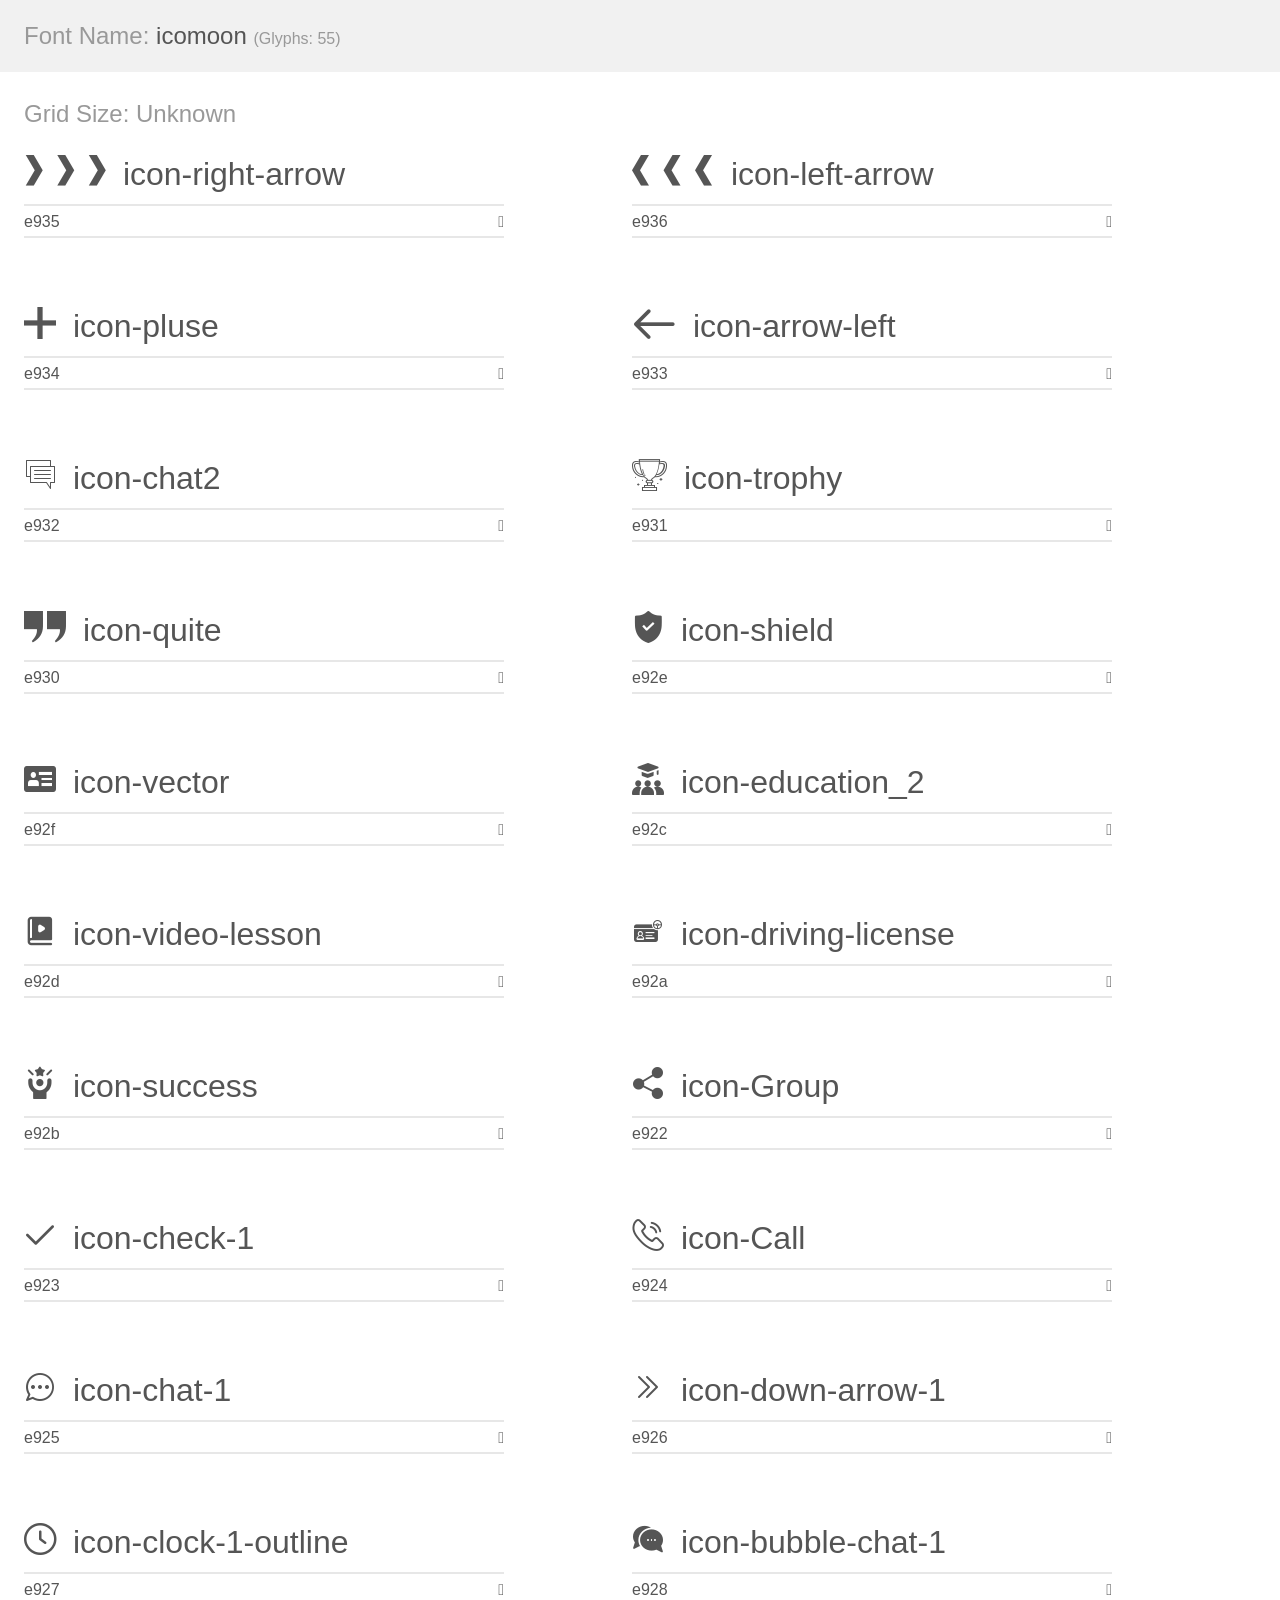
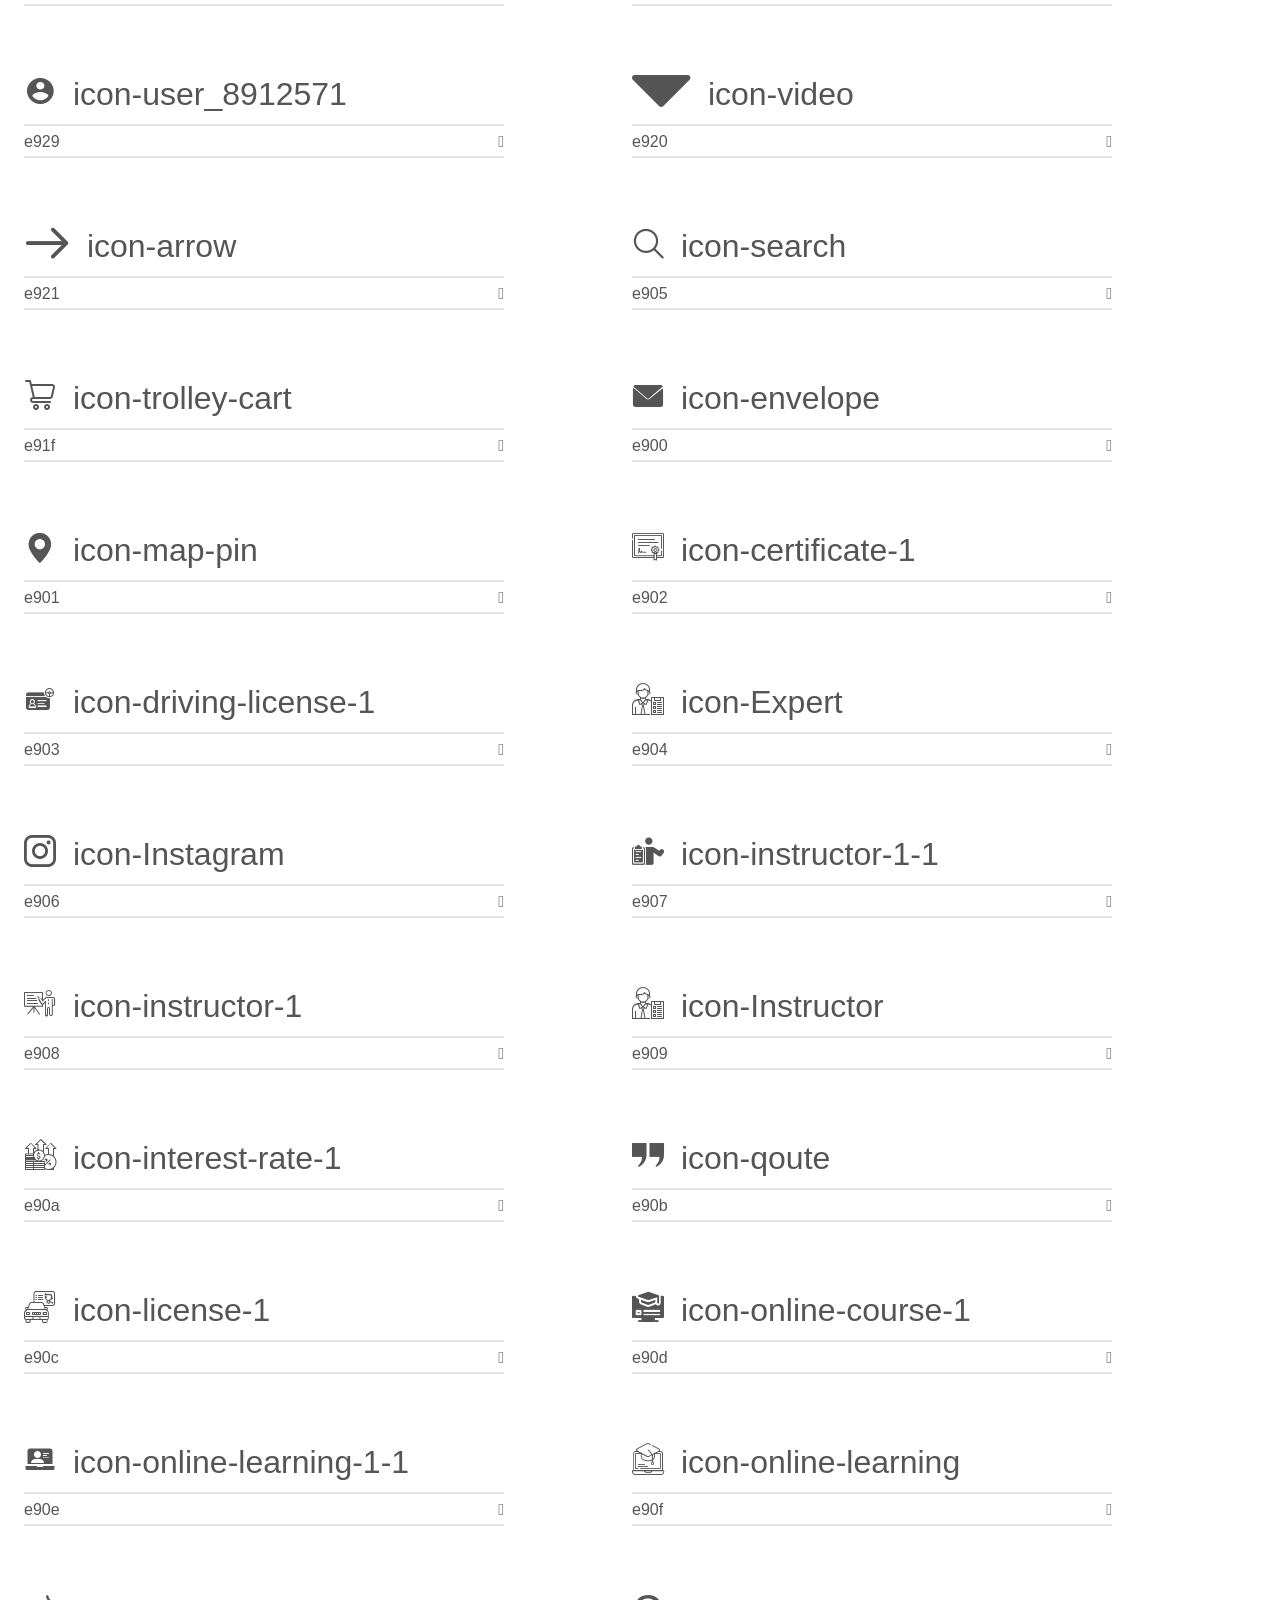
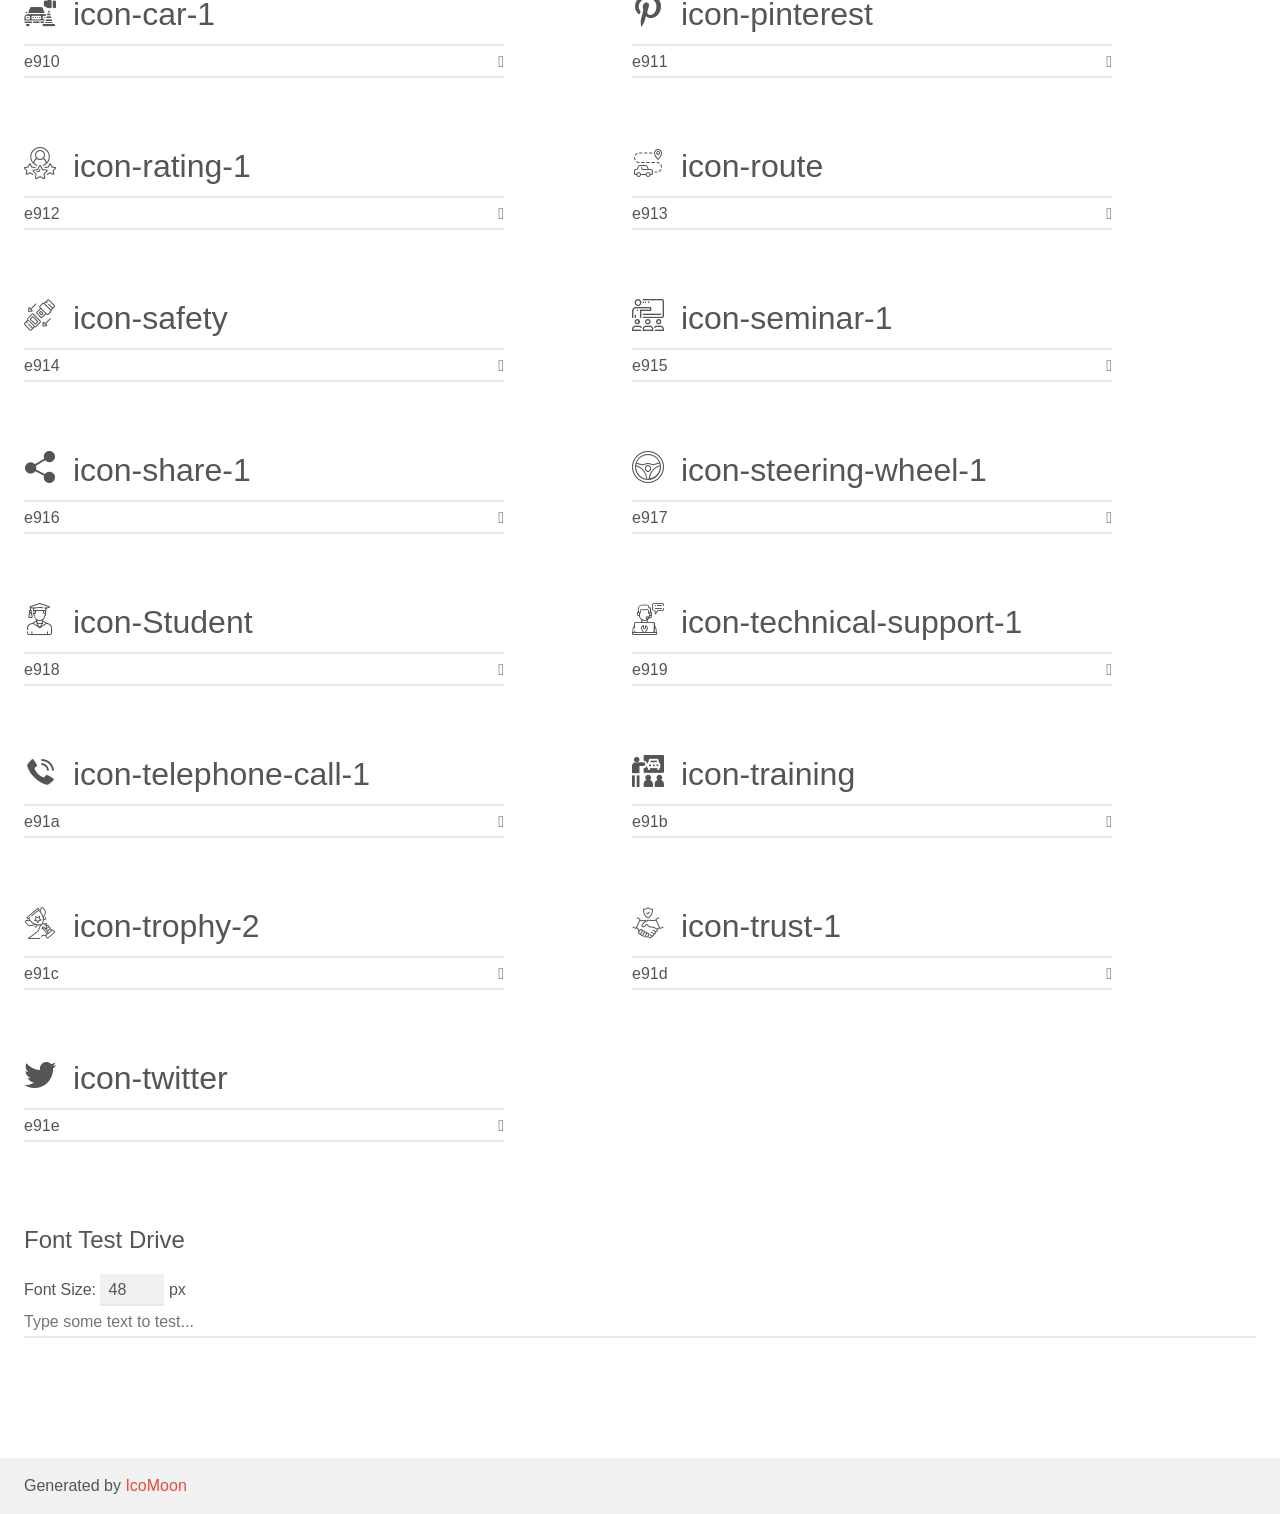
<file: assets/vendors/drivschol-icons/demo.html>
<!doctype html>
<html>
<head>
    <meta charset="utf-8">
    <title>IcoMoon Demo</title>
    <meta name="description" content="An Icon Font Generated By IcoMoon.io">
    <meta name="viewport" content="width=device-width, initial-scale=1">
    <link rel="stylesheet" href="demo-files/demo.css">
    <link rel="stylesheet" href="style.css"></head>
<body>
    <div class="bgc1 clearfix">
        <h1 class="mhmm mvm"><span class="fgc1">Font Name:</span> icomoon <small class="fgc1">(Glyphs:&nbsp;55)</small></h1>
    </div>
    <div class="clearfix mhl ptl">
        <h1 class="mvm mtn fgc1">Grid Size: Unknown</h1>
        <div class="glyph fs1">
            <div class="clearfix bshadow0 pbs">
                <span class="icon-right-arrow"></span>
                <span class="mls"> icon-right-arrow</span>
            </div>
            <fieldset class="fs0 size1of1 clearfix hidden-false">
                <input type="text" readonly value="e935" class="unit size1of2" />
                <input type="text" maxlength="1" readonly value="&#xe935;" class="unitRight size1of2 talign-right" />
            </fieldset>
            <div class="fs0 bshadow0 clearfix hidden-true">
                <span class="unit pvs fgc1">liga: </span>
                <input type="text" readonly value="" class="liga unitRight" />
            </div>
        </div>
        <div class="glyph fs1">
            <div class="clearfix bshadow0 pbs">
                <span class="icon-left-arrow"></span>
                <span class="mls"> icon-left-arrow</span>
            </div>
            <fieldset class="fs0 size1of1 clearfix hidden-false">
                <input type="text" readonly value="e936" class="unit size1of2" />
                <input type="text" maxlength="1" readonly value="&#xe936;" class="unitRight size1of2 talign-right" />
            </fieldset>
            <div class="fs0 bshadow0 clearfix hidden-true">
                <span class="unit pvs fgc1">liga: </span>
                <input type="text" readonly value="" class="liga unitRight" />
            </div>
        </div>
        <div class="glyph fs1">
            <div class="clearfix bshadow0 pbs">
                <span class="icon-pluse"></span>
                <span class="mls"> icon-pluse</span>
            </div>
            <fieldset class="fs0 size1of1 clearfix hidden-false">
                <input type="text" readonly value="e934" class="unit size1of2" />
                <input type="text" maxlength="1" readonly value="&#xe934;" class="unitRight size1of2 talign-right" />
            </fieldset>
            <div class="fs0 bshadow0 clearfix hidden-true">
                <span class="unit pvs fgc1">liga: </span>
                <input type="text" readonly value="" class="liga unitRight" />
            </div>
        </div>
        <div class="glyph fs1">
            <div class="clearfix bshadow0 pbs">
                <span class="icon-arrow-left"></span>
                <span class="mls"> icon-arrow-left</span>
            </div>
            <fieldset class="fs0 size1of1 clearfix hidden-false">
                <input type="text" readonly value="e933" class="unit size1of2" />
                <input type="text" maxlength="1" readonly value="&#xe933;" class="unitRight size1of2 talign-right" />
            </fieldset>
            <div class="fs0 bshadow0 clearfix hidden-true">
                <span class="unit pvs fgc1">liga: </span>
                <input type="text" readonly value="" class="liga unitRight" />
            </div>
        </div>
        <div class="glyph fs1">
            <div class="clearfix bshadow0 pbs">
                <span class="icon-chat2"></span>
                <span class="mls"> icon-chat2</span>
            </div>
            <fieldset class="fs0 size1of1 clearfix hidden-false">
                <input type="text" readonly value="e932" class="unit size1of2" />
                <input type="text" maxlength="1" readonly value="&#xe932;" class="unitRight size1of2 talign-right" />
            </fieldset>
            <div class="fs0 bshadow0 clearfix hidden-true">
                <span class="unit pvs fgc1">liga: </span>
                <input type="text" readonly value="" class="liga unitRight" />
            </div>
        </div>
        <div class="glyph fs1">
            <div class="clearfix bshadow0 pbs">
                <span class="icon-trophy"></span>
                <span class="mls"> icon-trophy</span>
            </div>
            <fieldset class="fs0 size1of1 clearfix hidden-false">
                <input type="text" readonly value="e931" class="unit size1of2" />
                <input type="text" maxlength="1" readonly value="&#xe931;" class="unitRight size1of2 talign-right" />
            </fieldset>
            <div class="fs0 bshadow0 clearfix hidden-true">
                <span class="unit pvs fgc1">liga: </span>
                <input type="text" readonly value="" class="liga unitRight" />
            </div>
        </div>
        <div class="glyph fs1">
            <div class="clearfix bshadow0 pbs">
                <span class="icon-quite"></span>
                <span class="mls"> icon-quite</span>
            </div>
            <fieldset class="fs0 size1of1 clearfix hidden-false">
                <input type="text" readonly value="e930" class="unit size1of2" />
                <input type="text" maxlength="1" readonly value="&#xe930;" class="unitRight size1of2 talign-right" />
            </fieldset>
            <div class="fs0 bshadow0 clearfix hidden-true">
                <span class="unit pvs fgc1">liga: </span>
                <input type="text" readonly value="" class="liga unitRight" />
            </div>
        </div>
        <div class="glyph fs1">
            <div class="clearfix bshadow0 pbs">
                <span class="icon-shield"></span>
                <span class="mls"> icon-shield</span>
            </div>
            <fieldset class="fs0 size1of1 clearfix hidden-false">
                <input type="text" readonly value="e92e" class="unit size1of2" />
                <input type="text" maxlength="1" readonly value="&#xe92e;" class="unitRight size1of2 talign-right" />
            </fieldset>
            <div class="fs0 bshadow0 clearfix hidden-true">
                <span class="unit pvs fgc1">liga: </span>
                <input type="text" readonly value="" class="liga unitRight" />
            </div>
        </div>
        <div class="glyph fs1">
            <div class="clearfix bshadow0 pbs">
                <span class="icon-vector"></span>
                <span class="mls"> icon-vector</span>
            </div>
            <fieldset class="fs0 size1of1 clearfix hidden-false">
                <input type="text" readonly value="e92f" class="unit size1of2" />
                <input type="text" maxlength="1" readonly value="&#xe92f;" class="unitRight size1of2 talign-right" />
            </fieldset>
            <div class="fs0 bshadow0 clearfix hidden-true">
                <span class="unit pvs fgc1">liga: </span>
                <input type="text" readonly value="" class="liga unitRight" />
            </div>
        </div>
        <div class="glyph fs1">
            <div class="clearfix bshadow0 pbs">
                <span class="icon-education_2"></span>
                <span class="mls"> icon-education_2</span>
            </div>
            <fieldset class="fs0 size1of1 clearfix hidden-false">
                <input type="text" readonly value="e92c" class="unit size1of2" />
                <input type="text" maxlength="1" readonly value="&#xe92c;" class="unitRight size1of2 talign-right" />
            </fieldset>
            <div class="fs0 bshadow0 clearfix hidden-true">
                <span class="unit pvs fgc1">liga: </span>
                <input type="text" readonly value="" class="liga unitRight" />
            </div>
        </div>
        <div class="glyph fs1">
            <div class="clearfix bshadow0 pbs">
                <span class="icon-video-lesson"></span>
                <span class="mls"> icon-video-lesson</span>
            </div>
            <fieldset class="fs0 size1of1 clearfix hidden-false">
                <input type="text" readonly value="e92d" class="unit size1of2" />
                <input type="text" maxlength="1" readonly value="&#xe92d;" class="unitRight size1of2 talign-right" />
            </fieldset>
            <div class="fs0 bshadow0 clearfix hidden-true">
                <span class="unit pvs fgc1">liga: </span>
                <input type="text" readonly value="" class="liga unitRight" />
            </div>
        </div>
        <div class="glyph fs1">
            <div class="clearfix bshadow0 pbs">
                <span class="icon-driving-license"></span>
                <span class="mls"> icon-driving-license</span>
            </div>
            <fieldset class="fs0 size1of1 clearfix hidden-false">
                <input type="text" readonly value="e92a" class="unit size1of2" />
                <input type="text" maxlength="1" readonly value="&#xe92a;" class="unitRight size1of2 talign-right" />
            </fieldset>
            <div class="fs0 bshadow0 clearfix hidden-true">
                <span class="unit pvs fgc1">liga: </span>
                <input type="text" readonly value="" class="liga unitRight" />
            </div>
        </div>
        <div class="glyph fs1">
            <div class="clearfix bshadow0 pbs">
                <span class="icon-success"></span>
                <span class="mls"> icon-success</span>
            </div>
            <fieldset class="fs0 size1of1 clearfix hidden-false">
                <input type="text" readonly value="e92b" class="unit size1of2" />
                <input type="text" maxlength="1" readonly value="&#xe92b;" class="unitRight size1of2 talign-right" />
            </fieldset>
            <div class="fs0 bshadow0 clearfix hidden-true">
                <span class="unit pvs fgc1">liga: </span>
                <input type="text" readonly value="" class="liga unitRight" />
            </div>
        </div>
        <div class="glyph fs1">
            <div class="clearfix bshadow0 pbs">
                <span class="icon-Group"></span>
                <span class="mls"> icon-Group</span>
            </div>
            <fieldset class="fs0 size1of1 clearfix hidden-false">
                <input type="text" readonly value="e922" class="unit size1of2" />
                <input type="text" maxlength="1" readonly value="&#xe922;" class="unitRight size1of2 talign-right" />
            </fieldset>
            <div class="fs0 bshadow0 clearfix hidden-true">
                <span class="unit pvs fgc1">liga: </span>
                <input type="text" readonly value="" class="liga unitRight" />
            </div>
        </div>
        <div class="glyph fs1">
            <div class="clearfix bshadow0 pbs">
                <span class="icon-check-1"></span>
                <span class="mls"> icon-check-1</span>
            </div>
            <fieldset class="fs0 size1of1 clearfix hidden-false">
                <input type="text" readonly value="e923" class="unit size1of2" />
                <input type="text" maxlength="1" readonly value="&#xe923;" class="unitRight size1of2 talign-right" />
            </fieldset>
            <div class="fs0 bshadow0 clearfix hidden-true">
                <span class="unit pvs fgc1">liga: </span>
                <input type="text" readonly value="" class="liga unitRight" />
            </div>
        </div>
        <div class="glyph fs1">
            <div class="clearfix bshadow0 pbs">
                <span class="icon-Call"></span>
                <span class="mls"> icon-Call</span>
            </div>
            <fieldset class="fs0 size1of1 clearfix hidden-false">
                <input type="text" readonly value="e924" class="unit size1of2" />
                <input type="text" maxlength="1" readonly value="&#xe924;" class="unitRight size1of2 talign-right" />
            </fieldset>
            <div class="fs0 bshadow0 clearfix hidden-true">
                <span class="unit pvs fgc1">liga: </span>
                <input type="text" readonly value="" class="liga unitRight" />
            </div>
        </div>
        <div class="glyph fs1">
            <div class="clearfix bshadow0 pbs">
                <span class="icon-chat-1"></span>
                <span class="mls"> icon-chat-1</span>
            </div>
            <fieldset class="fs0 size1of1 clearfix hidden-false">
                <input type="text" readonly value="e925" class="unit size1of2" />
                <input type="text" maxlength="1" readonly value="&#xe925;" class="unitRight size1of2 talign-right" />
            </fieldset>
            <div class="fs0 bshadow0 clearfix hidden-true">
                <span class="unit pvs fgc1">liga: </span>
                <input type="text" readonly value="" class="liga unitRight" />
            </div>
        </div>
        <div class="glyph fs1">
            <div class="clearfix bshadow0 pbs">
                <span class="icon-down-arrow-1"></span>
                <span class="mls"> icon-down-arrow-1</span>
            </div>
            <fieldset class="fs0 size1of1 clearfix hidden-false">
                <input type="text" readonly value="e926" class="unit size1of2" />
                <input type="text" maxlength="1" readonly value="&#xe926;" class="unitRight size1of2 talign-right" />
            </fieldset>
            <div class="fs0 bshadow0 clearfix hidden-true">
                <span class="unit pvs fgc1">liga: </span>
                <input type="text" readonly value="" class="liga unitRight" />
            </div>
        </div>
        <div class="glyph fs1">
            <div class="clearfix bshadow0 pbs">
                <span class="icon-clock-1-outline"></span>
                <span class="mls"> icon-clock-1-outline</span>
            </div>
            <fieldset class="fs0 size1of1 clearfix hidden-false">
                <input type="text" readonly value="e927" class="unit size1of2" />
                <input type="text" maxlength="1" readonly value="&#xe927;" class="unitRight size1of2 talign-right" />
            </fieldset>
            <div class="fs0 bshadow0 clearfix hidden-true">
                <span class="unit pvs fgc1">liga: </span>
                <input type="text" readonly value="" class="liga unitRight" />
            </div>
        </div>
        <div class="glyph fs1">
            <div class="clearfix bshadow0 pbs">
                <span class="icon-bubble-chat-1"></span>
                <span class="mls"> icon-bubble-chat-1</span>
            </div>
            <fieldset class="fs0 size1of1 clearfix hidden-false">
                <input type="text" readonly value="e928" class="unit size1of2" />
                <input type="text" maxlength="1" readonly value="&#xe928;" class="unitRight size1of2 talign-right" />
            </fieldset>
            <div class="fs0 bshadow0 clearfix hidden-true">
                <span class="unit pvs fgc1">liga: </span>
                <input type="text" readonly value="" class="liga unitRight" />
            </div>
        </div>
        <div class="glyph fs1">
            <div class="clearfix bshadow0 pbs">
                <span class="icon-user_8912571"></span>
                <span class="mls"> icon-user_8912571</span>
            </div>
            <fieldset class="fs0 size1of1 clearfix hidden-false">
                <input type="text" readonly value="e929" class="unit size1of2" />
                <input type="text" maxlength="1" readonly value="&#xe929;" class="unitRight size1of2 talign-right" />
            </fieldset>
            <div class="fs0 bshadow0 clearfix hidden-true">
                <span class="unit pvs fgc1">liga: </span>
                <input type="text" readonly value="" class="liga unitRight" />
            </div>
        </div>
        <div class="glyph fs1">
            <div class="clearfix bshadow0 pbs">
                <span class="icon-video"></span>
                <span class="mls"> icon-video</span>
            </div>
            <fieldset class="fs0 size1of1 clearfix hidden-false">
                <input type="text" readonly value="e920" class="unit size1of2" />
                <input type="text" maxlength="1" readonly value="&#xe920;" class="unitRight size1of2 talign-right" />
            </fieldset>
            <div class="fs0 bshadow0 clearfix hidden-true">
                <span class="unit pvs fgc1">liga: </span>
                <input type="text" readonly value="" class="liga unitRight" />
            </div>
        </div>
        <div class="glyph fs1">
            <div class="clearfix bshadow0 pbs">
                <span class="icon-arrow"></span>
                <span class="mls"> icon-arrow</span>
            </div>
            <fieldset class="fs0 size1of1 clearfix hidden-false">
                <input type="text" readonly value="e921" class="unit size1of2" />
                <input type="text" maxlength="1" readonly value="&#xe921;" class="unitRight size1of2 talign-right" />
            </fieldset>
            <div class="fs0 bshadow0 clearfix hidden-true">
                <span class="unit pvs fgc1">liga: </span>
                <input type="text" readonly value="" class="liga unitRight" />
            </div>
        </div>
        <div class="glyph fs1">
            <div class="clearfix bshadow0 pbs">
                <span class="icon-search"></span>
                <span class="mls"> icon-search</span>
            </div>
            <fieldset class="fs0 size1of1 clearfix hidden-false">
                <input type="text" readonly value="e905" class="unit size1of2" />
                <input type="text" maxlength="1" readonly value="&#xe905;" class="unitRight size1of2 talign-right" />
            </fieldset>
            <div class="fs0 bshadow0 clearfix hidden-true">
                <span class="unit pvs fgc1">liga: </span>
                <input type="text" readonly value="" class="liga unitRight" />
            </div>
        </div>
        <div class="glyph fs1">
            <div class="clearfix bshadow0 pbs">
                <span class="icon-trolley-cart"></span>
                <span class="mls"> icon-trolley-cart</span>
            </div>
            <fieldset class="fs0 size1of1 clearfix hidden-false">
                <input type="text" readonly value="e91f" class="unit size1of2" />
                <input type="text" maxlength="1" readonly value="&#xe91f;" class="unitRight size1of2 talign-right" />
            </fieldset>
            <div class="fs0 bshadow0 clearfix hidden-true">
                <span class="unit pvs fgc1">liga: </span>
                <input type="text" readonly value="" class="liga unitRight" />
            </div>
        </div>
        <div class="glyph fs1">
            <div class="clearfix bshadow0 pbs">
                <span class="icon-envelope"></span>
                <span class="mls"> icon-envelope</span>
            </div>
            <fieldset class="fs0 size1of1 clearfix hidden-false">
                <input type="text" readonly value="e900" class="unit size1of2" />
                <input type="text" maxlength="1" readonly value="&#xe900;" class="unitRight size1of2 talign-right" />
            </fieldset>
            <div class="fs0 bshadow0 clearfix hidden-true">
                <span class="unit pvs fgc1">liga: </span>
                <input type="text" readonly value="" class="liga unitRight" />
            </div>
        </div>
        <div class="glyph fs1">
            <div class="clearfix bshadow0 pbs">
                <span class="icon-map-pin"></span>
                <span class="mls"> icon-map-pin</span>
            </div>
            <fieldset class="fs0 size1of1 clearfix hidden-false">
                <input type="text" readonly value="e901" class="unit size1of2" />
                <input type="text" maxlength="1" readonly value="&#xe901;" class="unitRight size1of2 talign-right" />
            </fieldset>
            <div class="fs0 bshadow0 clearfix hidden-true">
                <span class="unit pvs fgc1">liga: </span>
                <input type="text" readonly value="" class="liga unitRight" />
            </div>
        </div>
        <div class="glyph fs1">
            <div class="clearfix bshadow0 pbs">
                <span class="icon-certificate-1"></span>
                <span class="mls"> icon-certificate-1</span>
            </div>
            <fieldset class="fs0 size1of1 clearfix hidden-false">
                <input type="text" readonly value="e902" class="unit size1of2" />
                <input type="text" maxlength="1" readonly value="&#xe902;" class="unitRight size1of2 talign-right" />
            </fieldset>
            <div class="fs0 bshadow0 clearfix hidden-true">
                <span class="unit pvs fgc1">liga: </span>
                <input type="text" readonly value="" class="liga unitRight" />
            </div>
        </div>
        <div class="glyph fs1">
            <div class="clearfix bshadow0 pbs">
                <span class="icon-driving-license-1"></span>
                <span class="mls"> icon-driving-license-1</span>
            </div>
            <fieldset class="fs0 size1of1 clearfix hidden-false">
                <input type="text" readonly value="e903" class="unit size1of2" />
                <input type="text" maxlength="1" readonly value="&#xe903;" class="unitRight size1of2 talign-right" />
            </fieldset>
            <div class="fs0 bshadow0 clearfix hidden-true">
                <span class="unit pvs fgc1">liga: </span>
                <input type="text" readonly value="" class="liga unitRight" />
            </div>
        </div>
        <div class="glyph fs1">
            <div class="clearfix bshadow0 pbs">
                <span class="icon-Expert"></span>
                <span class="mls"> icon-Expert</span>
            </div>
            <fieldset class="fs0 size1of1 clearfix hidden-false">
                <input type="text" readonly value="e904" class="unit size1of2" />
                <input type="text" maxlength="1" readonly value="&#xe904;" class="unitRight size1of2 talign-right" />
            </fieldset>
            <div class="fs0 bshadow0 clearfix hidden-true">
                <span class="unit pvs fgc1">liga: </span>
                <input type="text" readonly value="" class="liga unitRight" />
            </div>
        </div>
        <div class="glyph fs1">
            <div class="clearfix bshadow0 pbs">
                <span class="icon-Instagram"></span>
                <span class="mls"> icon-Instagram</span>
            </div>
            <fieldset class="fs0 size1of1 clearfix hidden-false">
                <input type="text" readonly value="e906" class="unit size1of2" />
                <input type="text" maxlength="1" readonly value="&#xe906;" class="unitRight size1of2 talign-right" />
            </fieldset>
            <div class="fs0 bshadow0 clearfix hidden-true">
                <span class="unit pvs fgc1">liga: </span>
                <input type="text" readonly value="" class="liga unitRight" />
            </div>
        </div>
        <div class="glyph fs1">
            <div class="clearfix bshadow0 pbs">
                <span class="icon-instructor-1-1"></span>
                <span class="mls"> icon-instructor-1-1</span>
            </div>
            <fieldset class="fs0 size1of1 clearfix hidden-false">
                <input type="text" readonly value="e907" class="unit size1of2" />
                <input type="text" maxlength="1" readonly value="&#xe907;" class="unitRight size1of2 talign-right" />
            </fieldset>
            <div class="fs0 bshadow0 clearfix hidden-true">
                <span class="unit pvs fgc1">liga: </span>
                <input type="text" readonly value="" class="liga unitRight" />
            </div>
        </div>
        <div class="glyph fs1">
            <div class="clearfix bshadow0 pbs">
                <span class="icon-instructor-1"></span>
                <span class="mls"> icon-instructor-1</span>
            </div>
            <fieldset class="fs0 size1of1 clearfix hidden-false">
                <input type="text" readonly value="e908" class="unit size1of2" />
                <input type="text" maxlength="1" readonly value="&#xe908;" class="unitRight size1of2 talign-right" />
            </fieldset>
            <div class="fs0 bshadow0 clearfix hidden-true">
                <span class="unit pvs fgc1">liga: </span>
                <input type="text" readonly value="" class="liga unitRight" />
            </div>
        </div>
        <div class="glyph fs1">
            <div class="clearfix bshadow0 pbs">
                <span class="icon-Instructor"></span>
                <span class="mls"> icon-Instructor</span>
            </div>
            <fieldset class="fs0 size1of1 clearfix hidden-false">
                <input type="text" readonly value="e909" class="unit size1of2" />
                <input type="text" maxlength="1" readonly value="&#xe909;" class="unitRight size1of2 talign-right" />
            </fieldset>
            <div class="fs0 bshadow0 clearfix hidden-true">
                <span class="unit pvs fgc1">liga: </span>
                <input type="text" readonly value="" class="liga unitRight" />
            </div>
        </div>
        <div class="glyph fs1">
            <div class="clearfix bshadow0 pbs">
                <span class="icon-interest-rate-1"></span>
                <span class="mls"> icon-interest-rate-1</span>
            </div>
            <fieldset class="fs0 size1of1 clearfix hidden-false">
                <input type="text" readonly value="e90a" class="unit size1of2" />
                <input type="text" maxlength="1" readonly value="&#xe90a;" class="unitRight size1of2 talign-right" />
            </fieldset>
            <div class="fs0 bshadow0 clearfix hidden-true">
                <span class="unit pvs fgc1">liga: </span>
                <input type="text" readonly value="" class="liga unitRight" />
            </div>
        </div>
        <div class="glyph fs1">
            <div class="clearfix bshadow0 pbs">
                <span class="icon-qoute"></span>
                <span class="mls"> icon-qoute</span>
            </div>
            <fieldset class="fs0 size1of1 clearfix hidden-false">
                <input type="text" readonly value="e90b" class="unit size1of2" />
                <input type="text" maxlength="1" readonly value="&#xe90b;" class="unitRight size1of2 talign-right" />
            </fieldset>
            <div class="fs0 bshadow0 clearfix hidden-true">
                <span class="unit pvs fgc1">liga: </span>
                <input type="text" readonly value="" class="liga unitRight" />
            </div>
        </div>
        <div class="glyph fs1">
            <div class="clearfix bshadow0 pbs">
                <span class="icon-license-1"></span>
                <span class="mls"> icon-license-1</span>
            </div>
            <fieldset class="fs0 size1of1 clearfix hidden-false">
                <input type="text" readonly value="e90c" class="unit size1of2" />
                <input type="text" maxlength="1" readonly value="&#xe90c;" class="unitRight size1of2 talign-right" />
            </fieldset>
            <div class="fs0 bshadow0 clearfix hidden-true">
                <span class="unit pvs fgc1">liga: </span>
                <input type="text" readonly value="" class="liga unitRight" />
            </div>
        </div>
        <div class="glyph fs1">
            <div class="clearfix bshadow0 pbs">
                <span class="icon-online-course-1"></span>
                <span class="mls"> icon-online-course-1</span>
            </div>
            <fieldset class="fs0 size1of1 clearfix hidden-false">
                <input type="text" readonly value="e90d" class="unit size1of2" />
                <input type="text" maxlength="1" readonly value="&#xe90d;" class="unitRight size1of2 talign-right" />
            </fieldset>
            <div class="fs0 bshadow0 clearfix hidden-true">
                <span class="unit pvs fgc1">liga: </span>
                <input type="text" readonly value="" class="liga unitRight" />
            </div>
        </div>
        <div class="glyph fs1">
            <div class="clearfix bshadow0 pbs">
                <span class="icon-online-learning-1-1"></span>
                <span class="mls"> icon-online-learning-1-1</span>
            </div>
            <fieldset class="fs0 size1of1 clearfix hidden-false">
                <input type="text" readonly value="e90e" class="unit size1of2" />
                <input type="text" maxlength="1" readonly value="&#xe90e;" class="unitRight size1of2 talign-right" />
            </fieldset>
            <div class="fs0 bshadow0 clearfix hidden-true">
                <span class="unit pvs fgc1">liga: </span>
                <input type="text" readonly value="" class="liga unitRight" />
            </div>
        </div>
        <div class="glyph fs1">
            <div class="clearfix bshadow0 pbs">
                <span class="icon-online-learning"></span>
                <span class="mls"> icon-online-learning</span>
            </div>
            <fieldset class="fs0 size1of1 clearfix hidden-false">
                <input type="text" readonly value="e90f" class="unit size1of2" />
                <input type="text" maxlength="1" readonly value="&#xe90f;" class="unitRight size1of2 talign-right" />
            </fieldset>
            <div class="fs0 bshadow0 clearfix hidden-true">
                <span class="unit pvs fgc1">liga: </span>
                <input type="text" readonly value="" class="liga unitRight" />
            </div>
        </div>
        <div class="glyph fs1">
            <div class="clearfix bshadow0 pbs">
                <span class="icon-car-1"></span>
                <span class="mls"> icon-car-1</span>
            </div>
            <fieldset class="fs0 size1of1 clearfix hidden-false">
                <input type="text" readonly value="e910" class="unit size1of2" />
                <input type="text" maxlength="1" readonly value="&#xe910;" class="unitRight size1of2 talign-right" />
            </fieldset>
            <div class="fs0 bshadow0 clearfix hidden-true">
                <span class="unit pvs fgc1">liga: </span>
                <input type="text" readonly value="" class="liga unitRight" />
            </div>
        </div>
        <div class="glyph fs1">
            <div class="clearfix bshadow0 pbs">
                <span class="icon-pinterest"></span>
                <span class="mls"> icon-pinterest</span>
            </div>
            <fieldset class="fs0 size1of1 clearfix hidden-false">
                <input type="text" readonly value="e911" class="unit size1of2" />
                <input type="text" maxlength="1" readonly value="&#xe911;" class="unitRight size1of2 talign-right" />
            </fieldset>
            <div class="fs0 bshadow0 clearfix hidden-true">
                <span class="unit pvs fgc1">liga: </span>
                <input type="text" readonly value="" class="liga unitRight" />
            </div>
        </div>
        <div class="glyph fs1">
            <div class="clearfix bshadow0 pbs">
                <span class="icon-rating-1"></span>
                <span class="mls"> icon-rating-1</span>
            </div>
            <fieldset class="fs0 size1of1 clearfix hidden-false">
                <input type="text" readonly value="e912" class="unit size1of2" />
                <input type="text" maxlength="1" readonly value="&#xe912;" class="unitRight size1of2 talign-right" />
            </fieldset>
            <div class="fs0 bshadow0 clearfix hidden-true">
                <span class="unit pvs fgc1">liga: </span>
                <input type="text" readonly value="" class="liga unitRight" />
            </div>
        </div>
        <div class="glyph fs1">
            <div class="clearfix bshadow0 pbs">
                <span class="icon-route"></span>
                <span class="mls"> icon-route</span>
            </div>
            <fieldset class="fs0 size1of1 clearfix hidden-false">
                <input type="text" readonly value="e913" class="unit size1of2" />
                <input type="text" maxlength="1" readonly value="&#xe913;" class="unitRight size1of2 talign-right" />
            </fieldset>
            <div class="fs0 bshadow0 clearfix hidden-true">
                <span class="unit pvs fgc1">liga: </span>
                <input type="text" readonly value="" class="liga unitRight" />
            </div>
        </div>
        <div class="glyph fs1">
            <div class="clearfix bshadow0 pbs">
                <span class="icon-safety"></span>
                <span class="mls"> icon-safety</span>
            </div>
            <fieldset class="fs0 size1of1 clearfix hidden-false">
                <input type="text" readonly value="e914" class="unit size1of2" />
                <input type="text" maxlength="1" readonly value="&#xe914;" class="unitRight size1of2 talign-right" />
            </fieldset>
            <div class="fs0 bshadow0 clearfix hidden-true">
                <span class="unit pvs fgc1">liga: </span>
                <input type="text" readonly value="" class="liga unitRight" />
            </div>
        </div>
        <div class="glyph fs1">
            <div class="clearfix bshadow0 pbs">
                <span class="icon-seminar-1"></span>
                <span class="mls"> icon-seminar-1</span>
            </div>
            <fieldset class="fs0 size1of1 clearfix hidden-false">
                <input type="text" readonly value="e915" class="unit size1of2" />
                <input type="text" maxlength="1" readonly value="&#xe915;" class="unitRight size1of2 talign-right" />
            </fieldset>
            <div class="fs0 bshadow0 clearfix hidden-true">
                <span class="unit pvs fgc1">liga: </span>
                <input type="text" readonly value="" class="liga unitRight" />
            </div>
        </div>
        <div class="glyph fs1">
            <div class="clearfix bshadow0 pbs">
                <span class="icon-share-1"></span>
                <span class="mls"> icon-share-1</span>
            </div>
            <fieldset class="fs0 size1of1 clearfix hidden-false">
                <input type="text" readonly value="e916" class="unit size1of2" />
                <input type="text" maxlength="1" readonly value="&#xe916;" class="unitRight size1of2 talign-right" />
            </fieldset>
            <div class="fs0 bshadow0 clearfix hidden-true">
                <span class="unit pvs fgc1">liga: </span>
                <input type="text" readonly value="" class="liga unitRight" />
            </div>
        </div>
        <div class="glyph fs1">
            <div class="clearfix bshadow0 pbs">
                <span class="icon-steering-wheel-1"></span>
                <span class="mls"> icon-steering-wheel-1</span>
            </div>
            <fieldset class="fs0 size1of1 clearfix hidden-false">
                <input type="text" readonly value="e917" class="unit size1of2" />
                <input type="text" maxlength="1" readonly value="&#xe917;" class="unitRight size1of2 talign-right" />
            </fieldset>
            <div class="fs0 bshadow0 clearfix hidden-true">
                <span class="unit pvs fgc1">liga: </span>
                <input type="text" readonly value="" class="liga unitRight" />
            </div>
        </div>
        <div class="glyph fs1">
            <div class="clearfix bshadow0 pbs">
                <span class="icon-Student"></span>
                <span class="mls"> icon-Student</span>
            </div>
            <fieldset class="fs0 size1of1 clearfix hidden-false">
                <input type="text" readonly value="e918" class="unit size1of2" />
                <input type="text" maxlength="1" readonly value="&#xe918;" class="unitRight size1of2 talign-right" />
            </fieldset>
            <div class="fs0 bshadow0 clearfix hidden-true">
                <span class="unit pvs fgc1">liga: </span>
                <input type="text" readonly value="" class="liga unitRight" />
            </div>
        </div>
        <div class="glyph fs1">
            <div class="clearfix bshadow0 pbs">
                <span class="icon-technical-support-1"></span>
                <span class="mls"> icon-technical-support-1</span>
            </div>
            <fieldset class="fs0 size1of1 clearfix hidden-false">
                <input type="text" readonly value="e919" class="unit size1of2" />
                <input type="text" maxlength="1" readonly value="&#xe919;" class="unitRight size1of2 talign-right" />
            </fieldset>
            <div class="fs0 bshadow0 clearfix hidden-true">
                <span class="unit pvs fgc1">liga: </span>
                <input type="text" readonly value="" class="liga unitRight" />
            </div>
        </div>
        <div class="glyph fs1">
            <div class="clearfix bshadow0 pbs">
                <span class="icon-telephone-call-1"></span>
                <span class="mls"> icon-telephone-call-1</span>
            </div>
            <fieldset class="fs0 size1of1 clearfix hidden-false">
                <input type="text" readonly value="e91a" class="unit size1of2" />
                <input type="text" maxlength="1" readonly value="&#xe91a;" class="unitRight size1of2 talign-right" />
            </fieldset>
            <div class="fs0 bshadow0 clearfix hidden-true">
                <span class="unit pvs fgc1">liga: </span>
                <input type="text" readonly value="" class="liga unitRight" />
            </div>
        </div>
        <div class="glyph fs1">
            <div class="clearfix bshadow0 pbs">
                <span class="icon-training"></span>
                <span class="mls"> icon-training</span>
            </div>
            <fieldset class="fs0 size1of1 clearfix hidden-false">
                <input type="text" readonly value="e91b" class="unit size1of2" />
                <input type="text" maxlength="1" readonly value="&#xe91b;" class="unitRight size1of2 talign-right" />
            </fieldset>
            <div class="fs0 bshadow0 clearfix hidden-true">
                <span class="unit pvs fgc1">liga: </span>
                <input type="text" readonly value="" class="liga unitRight" />
            </div>
        </div>
        <div class="glyph fs1">
            <div class="clearfix bshadow0 pbs">
                <span class="icon-trophy-2"></span>
                <span class="mls"> icon-trophy-2</span>
            </div>
            <fieldset class="fs0 size1of1 clearfix hidden-false">
                <input type="text" readonly value="e91c" class="unit size1of2" />
                <input type="text" maxlength="1" readonly value="&#xe91c;" class="unitRight size1of2 talign-right" />
            </fieldset>
            <div class="fs0 bshadow0 clearfix hidden-true">
                <span class="unit pvs fgc1">liga: </span>
                <input type="text" readonly value="" class="liga unitRight" />
            </div>
        </div>
        <div class="glyph fs1">
            <div class="clearfix bshadow0 pbs">
                <span class="icon-trust-1"></span>
                <span class="mls"> icon-trust-1</span>
            </div>
            <fieldset class="fs0 size1of1 clearfix hidden-false">
                <input type="text" readonly value="e91d" class="unit size1of2" />
                <input type="text" maxlength="1" readonly value="&#xe91d;" class="unitRight size1of2 talign-right" />
            </fieldset>
            <div class="fs0 bshadow0 clearfix hidden-true">
                <span class="unit pvs fgc1">liga: </span>
                <input type="text" readonly value="" class="liga unitRight" />
            </div>
        </div>
        <div class="glyph fs1">
            <div class="clearfix bshadow0 pbs">
                <span class="icon-twitter"></span>
                <span class="mls"> icon-twitter</span>
            </div>
            <fieldset class="fs0 size1of1 clearfix hidden-false">
                <input type="text" readonly value="e91e" class="unit size1of2" />
                <input type="text" maxlength="1" readonly value="&#xe91e;" class="unitRight size1of2 talign-right" />
            </fieldset>
            <div class="fs0 bshadow0 clearfix hidden-true">
                <span class="unit pvs fgc1">liga: </span>
                <input type="text" readonly value="" class="liga unitRight" />
            </div>
        </div>
    </div>

    <!--[if gt IE 8]><!-->
    <div class="mhl clearfix mbl">
        <h1>Font Test Drive</h1>
        <label>
            Font Size: <input id="fontSize" type="number" class="textbox0 mbm"
            min="8" value="48" />
            px
        </label>
        <input id="testText" type="text" class="phl size1of1 mvl"
        placeholder="Type some text to test..." value=""/>
        <div id="testDrive" class="icon-" style="font-family: icomoon">&nbsp;
        </div>
    </div>
    <!--<![endif]-->
    <div class="bgc1 clearfix">
        <p class="mhl">Generated by <a href="https://icomoon.io/app">IcoMoon</a></p>
    </div>

    <script src="demo-files/demo.js"></script>
</body>
</html>
</file>
<file: assets/vendors/jarallax/jarallax.css>
.jarallax {
    position: relative;
    z-index: 0;
}
.jarallax > .jarallax-img {
    position: absolute;
    object-fit: cover;
    /* support for plugin https://github.com/bfred-it/object-fit-images */
    font-family: 'object-fit: cover;';
    top: 0;
    left: 0;
    width: 100%;
    height: 100%;
    z-index: -1;
}
</file>
<file: assets/vendors/nouislider/nouislider.pips.css>
/* Base;
 *
 */
.noUi-pips,
.noUi-pips * {
-moz-box-sizing: border-box;
	box-sizing: border-box;
}
.noUi-pips {
	position: absolute;
	font: 400 12px Arial;
	color: #999;
}

/* Values;
 *
 */
.noUi-value {
	width: 40px;
	position: absolute;
	text-align: center;
}
.noUi-value-sub {
	color: #ccc;
	font-size: 10px;
}

/* Markings;
 *
 */
.noUi-marker {
	position: absolute;
	background: #CCC;
}
.noUi-marker-sub {
	background: #AAA;
}
.noUi-marker-large {
	background: #AAA;
}

/* Horizontal layout;
 *
 */
.noUi-pips-horizontal {
	padding: 10px 0;
	height: 50px;
	top: 100%;
	left: 0;
	width: 100%;
}
.noUi-value-horizontal {
	margin-left: -20px;
	padding-top: 20px;
}
.noUi-value-horizontal.noUi-value-sub {
	padding-top: 15px;
}

.noUi-marker-horizontal.noUi-marker {
	margin-left: -1px;
	width: 2px;
	height: 5px;
}
.noUi-marker-horizontal.noUi-marker-sub {
	height: 10px;
}
.noUi-marker-horizontal.noUi-marker-large {
	height: 15px;
}

/* Vertical layout;
 *
 */
.noUi-pips-vertical {
	padding: 0 10px;
	height: 100%;
	top: 0;
	left: 100%;
}
.noUi-value-vertical {
	width: 15px;
	margin-left: 20px;
	margin-top: -5px;
}

.noUi-marker-vertical.noUi-marker {
	width: 5px;
	height: 2px;
	margin-top: -1px;
}
.noUi-marker-vertical.noUi-marker-sub {
	width: 10px;
}
.noUi-marker-vertical.noUi-marker-large {
	width: 15px;
}
</file>
<file: assets/vendors/tiny-slider/tiny-slider.css>
.tns-outer{padding:0 !important}.tns-outer [hidden]{display:none !important}.tns-outer [aria-controls],.tns-outer [data-action]{cursor:pointer}.tns-slider{-webkit-transition:all 0s;-moz-transition:all 0s;transition:all 0s}.tns-slider>.tns-item{-webkit-box-sizing:border-box;-moz-box-sizing:border-box;box-sizing:border-box}.tns-horizontal.tns-subpixel{white-space:nowrap}.tns-horizontal.tns-subpixel>.tns-item{display:inline-block;vertical-align:top;white-space:normal}.tns-horizontal.tns-no-subpixel:after{content:'';display:table;clear:both}.tns-horizontal.tns-no-subpixel>.tns-item{float:left}.tns-horizontal.tns-carousel.tns-no-subpixel>.tns-item{margin-right:-100%}.tns-no-calc{position:relative;left:0}.tns-gallery{position:relative;left:0;min-height:1px}.tns-gallery>.tns-item{position:absolute;left:-100%;-webkit-transition:transform 0s, opacity 0s;-moz-transition:transform 0s, opacity 0s;transition:transform 0s, opacity 0s}.tns-gallery>.tns-slide-active{position:relative;left:auto !important}.tns-gallery>.tns-moving{-webkit-transition:all 0.25s;-moz-transition:all 0.25s;transition:all 0.25s}.tns-autowidth{display:inline-block}.tns-lazy-img{-webkit-transition:opacity 0.6s;-moz-transition:opacity 0.6s;transition:opacity 0.6s;opacity:0.6}.tns-lazy-img.tns-complete{opacity:1}.tns-ah{-webkit-transition:height 0s;-moz-transition:height 0s;transition:height 0s}.tns-ovh{overflow:hidden}.tns-visually-hidden{position:absolute;left:-10000em}.tns-transparent{opacity:0;visibility:hidden}.tns-fadeIn{opacity:1;filter:alpha(opacity=100);z-index:0}.tns-normal,.tns-fadeOut{opacity:0;filter:alpha(opacity=0);z-index:-1}.tns-vpfix{white-space:nowrap}.tns-vpfix>div,.tns-vpfix>li{display:inline-block}.tns-t-subp2{margin:0 auto;width:310px;position:relative;height:10px;overflow:hidden}.tns-t-ct{width:2333.3333333%;width:-webkit-calc(100% * 70 / 3);width:-moz-calc(100% * 70 / 3);width:calc(100% * 70 / 3);position:absolute;right:0}.tns-t-ct:after{content:'';display:table;clear:both}.tns-t-ct>div{width:1.4285714%;width:-webkit-calc(100% / 70);width:-moz-calc(100% / 70);width:calc(100% / 70);height:10px;float:left}

/*# sourceMappingURL=sourcemaps/tiny-slider.css.map */
</file>
<file: assets/vendors/drivschol-icons/style.css>
@font-face {
  font-family: 'icomoon';
  src:  url('fonts/icomoon.eot?27kd39');
  src:  url('fonts/icomoon.eot?27kd39#iefix') format('embedded-opentype'),
    url('fonts/icomoon.ttf?27kd39') format('truetype'),
    url('fonts/icomoon.woff?27kd39') format('woff'),
    url('fonts/icomoon.svg?27kd39#icomoon') format('svg');
  font-weight: normal;
  font-style: normal;
  font-display: block;
}

[class^="icon-"], [class*=" icon-"] {
  /* use !important to prevent issues with browser extensions that change fonts */
  font-family: 'icomoon' !important;
  speak: never;
  font-style: normal;
  font-weight: normal;
  font-variant: normal;
  text-transform: none;
  line-height: 1;

  /* Better Font Rendering =========== */
  -webkit-font-smoothing: antialiased;
  -moz-osx-font-smoothing: grayscale;
}

.icon-right-arrow:before {
  content: "\e935";
}
.icon-left-arrow:before {
  content: "\e936";
}
.icon-pluse:before {
  content: "\e934";
}
.icon-arrow-left:before {
  content: "\e933";
}
.icon-chat2:before {
  content: "\e932";
}
.icon-trophy:before {
  content: "\e931";
}
.icon-quite:before {
  content: "\e930";
}
.icon-shield:before {
  content: "\e92e";
}
.icon-vector:before {
  content: "\e92f";
}
.icon-education_2:before {
  content: "\e92c";
}
.icon-video-lesson:before {
  content: "\e92d";
}
.icon-driving-license:before {
  content: "\e92a";
}
.icon-success:before {
  content: "\e92b";
}
.icon-Group:before {
  content: "\e922";
}
.icon-check-1:before {
  content: "\e923";
}
.icon-Call:before {
  content: "\e924";
}
.icon-chat-1:before {
  content: "\e925";
}
.icon-down-arrow-1:before {
  content: "\e926";
}
.icon-clock-1-outline:before {
  content: "\e927";
}
.icon-bubble-chat-1:before {
  content: "\e928";
}
.icon-user_8912571:before {
  content: "\e929";
}
.icon-video:before {
  content: "\e920";
}
.icon-arrow:before {
  content: "\e921";
}
.icon-search:before {
  content: "\e905";
}
.icon-trolley-cart:before {
  content: "\e91f";
}
.icon-envelope:before {
  content: "\e900";
}
.icon-map-pin:before {
  content: "\e901";
}
.icon-certificate-1:before {
  content: "\e902";
}
.icon-driving-license-1:before {
  content: "\e903";
}
.icon-Expert:before {
  content: "\e904";
}
.icon-Instagram:before {
  content: "\e906";
}
.icon-instructor-1-1:before {
  content: "\e907";
}
.icon-instructor-1:before {
  content: "\e908";
}
.icon-Instructor:before {
  content: "\e909";
}
.icon-interest-rate-1:before {
  content: "\e90a";
}
.icon-qoute:before {
  content: "\e90b";
}
.icon-license-1:before {
  content: "\e90c";
}
.icon-online-course-1:before {
  content: "\e90d";
}
.icon-online-learning-1-1:before {
  content: "\e90e";
}
.icon-online-learning:before {
  content: "\e90f";
}
.icon-car-1:before {
  content: "\e910";
}
.icon-pinterest:before {
  content: "\e911";
}
.icon-rating-1:before {
  content: "\e912";
}
.icon-route:before {
  content: "\e913";
}
.icon-safety:before {
  content: "\e914";
}
.icon-seminar-1:before {
  content: "\e915";
}
.icon-share-1:before {
  content: "\e916";
}
.icon-steering-wheel-1:before {
  content: "\e917";
}
.icon-Student:before {
  content: "\e918";
}
.icon-technical-support-1:before {
  content: "\e919";
}
.icon-telephone-call-1:before {
  content: "\e91a";
}
.icon-training:before {
  content: "\e91b";
}
.icon-trophy-2:before {
  content: "\e91c";
}
.icon-trust-1:before {
  content: "\e91d";
}
.icon-twitter:before {
  content: "\e91e";
}
</file>
<file: assets/vendors/nouislider/nouislider.min.css>
/*! nouislider - 14.1.1 - 12/15/2019 */
.noUi-target,.noUi-target *{-webkit-touch-callout:none;-webkit-tap-highlight-color:transparent;-webkit-user-select:none;-ms-touch-action:none;touch-action:none;-ms-user-select:none;-moz-user-select:none;user-select:none;-moz-box-sizing:border-box;box-sizing:border-box}.noUi-target{position:relative}.noUi-base,.noUi-connects{width:100%;height:100%;position:relative;z-index:1}.noUi-connects{overflow:hidden;z-index:0}.noUi-connect,.noUi-origin{will-change:transform;position:absolute;z-index:1;top:0;right:0;-ms-transform-origin:0 0;-webkit-transform-origin:0 0;-webkit-transform-style:preserve-3d;transform-origin:0 0;transform-style:flat}.noUi-connect{height:100%;width:100%}.noUi-origin{height:10%;width:10%}.noUi-txt-dir-rtl.noUi-horizontal .noUi-origin{left:0;right:auto}.noUi-vertical .noUi-origin{width:0}.noUi-horizontal .noUi-origin{height:0}.noUi-handle{-webkit-backface-visibility:hidden;backface-visibility:hidden;position:absolute}.noUi-touch-area{height:100%;width:100%}.noUi-state-tap .noUi-connect,.noUi-state-tap .noUi-origin{-webkit-transition:transform .3s;transition:transform .3s}.noUi-state-drag *{cursor:inherit!important}.noUi-horizontal{height:18px}.noUi-horizontal .noUi-handle{width:34px;height:28px;right:-17px;top:-6px}.noUi-vertical{width:18px}.noUi-vertical .noUi-handle{width:28px;height:34px;right:-6px;top:-17px}.noUi-txt-dir-rtl.noUi-horizontal .noUi-handle{left:-17px;right:auto}.noUi-target{background:#FAFAFA;border-radius:4px;border:1px solid #D3D3D3;box-shadow:inset 0 1px 1px #F0F0F0,0 3px 6px -5px #BBB}.noUi-connects{border-radius:3px}.noUi-connect{background:#3FB8AF}.noUi-draggable{cursor:ew-resize}.noUi-vertical .noUi-draggable{cursor:ns-resize}.noUi-handle{border:1px solid #D9D9D9;border-radius:3px;background:#FFF;cursor:default;box-shadow:inset 0 0 1px #FFF,inset 0 1px 7px #EBEBEB,0 3px 6px -3px #BBB}.noUi-active{box-shadow:inset 0 0 1px #FFF,inset 0 1px 7px #DDD,0 3px 6px -3px #BBB}.noUi-handle:after,.noUi-handle:before{content:"";display:block;position:absolute;height:14px;width:1px;background:#E8E7E6;left:14px;top:6px}.noUi-handle:after{left:17px}.noUi-vertical .noUi-handle:after,.noUi-vertical .noUi-handle:before{width:14px;height:1px;left:6px;top:14px}.noUi-vertical .noUi-handle:after{top:17px}[disabled] .noUi-connect{background:#B8B8B8}[disabled] .noUi-handle,[disabled].noUi-handle,[disabled].noUi-target{cursor:not-allowed}.noUi-pips,.noUi-pips *{-moz-box-sizing:border-box;box-sizing:border-box}.noUi-pips{position:absolute;color:#999}.noUi-value{position:absolute;white-space:nowrap;text-align:center}.noUi-value-sub{color:#ccc;font-size:10px}.noUi-marker{position:absolute;background:#CCC}.noUi-marker-sub{background:#AAA}.noUi-marker-large{background:#AAA}.noUi-pips-horizontal{padding:10px 0;height:80px;top:100%;left:0;width:100%}.noUi-value-horizontal{-webkit-transform:translate(-50%,50%);transform:translate(-50%,50%)}.noUi-rtl .noUi-value-horizontal{-webkit-transform:translate(50%,50%);transform:translate(50%,50%)}.noUi-marker-horizontal.noUi-marker{margin-left:-1px;width:2px;height:5px}.noUi-marker-horizontal.noUi-marker-sub{height:10px}.noUi-marker-horizontal.noUi-marker-large{height:15px}.noUi-pips-vertical{padding:0 10px;height:100%;top:0;left:100%}.noUi-value-vertical{-webkit-transform:translate(0,-50%);transform:translate(0,-50%);padding-left:25px}.noUi-rtl .noUi-value-vertical{-webkit-transform:translate(0,50%);transform:translate(0,50%)}.noUi-marker-vertical.noUi-marker{width:5px;height:2px;margin-top:-1px}.noUi-marker-vertical.noUi-marker-sub{width:10px}.noUi-marker-vertical.noUi-marker-large{width:15px}.noUi-tooltip{display:block;position:absolute;border:1px solid #D9D9D9;border-radius:3px;background:#fff;color:#000;padding:5px;text-align:center;white-space:nowrap}.noUi-horizontal .noUi-tooltip{-webkit-transform:translate(-50%,0);transform:translate(-50%,0);left:50%;bottom:120%}.noUi-vertical .noUi-tooltip{-webkit-transform:translate(0,-50%);transform:translate(0,-50%);top:50%;right:120%}
</file>
